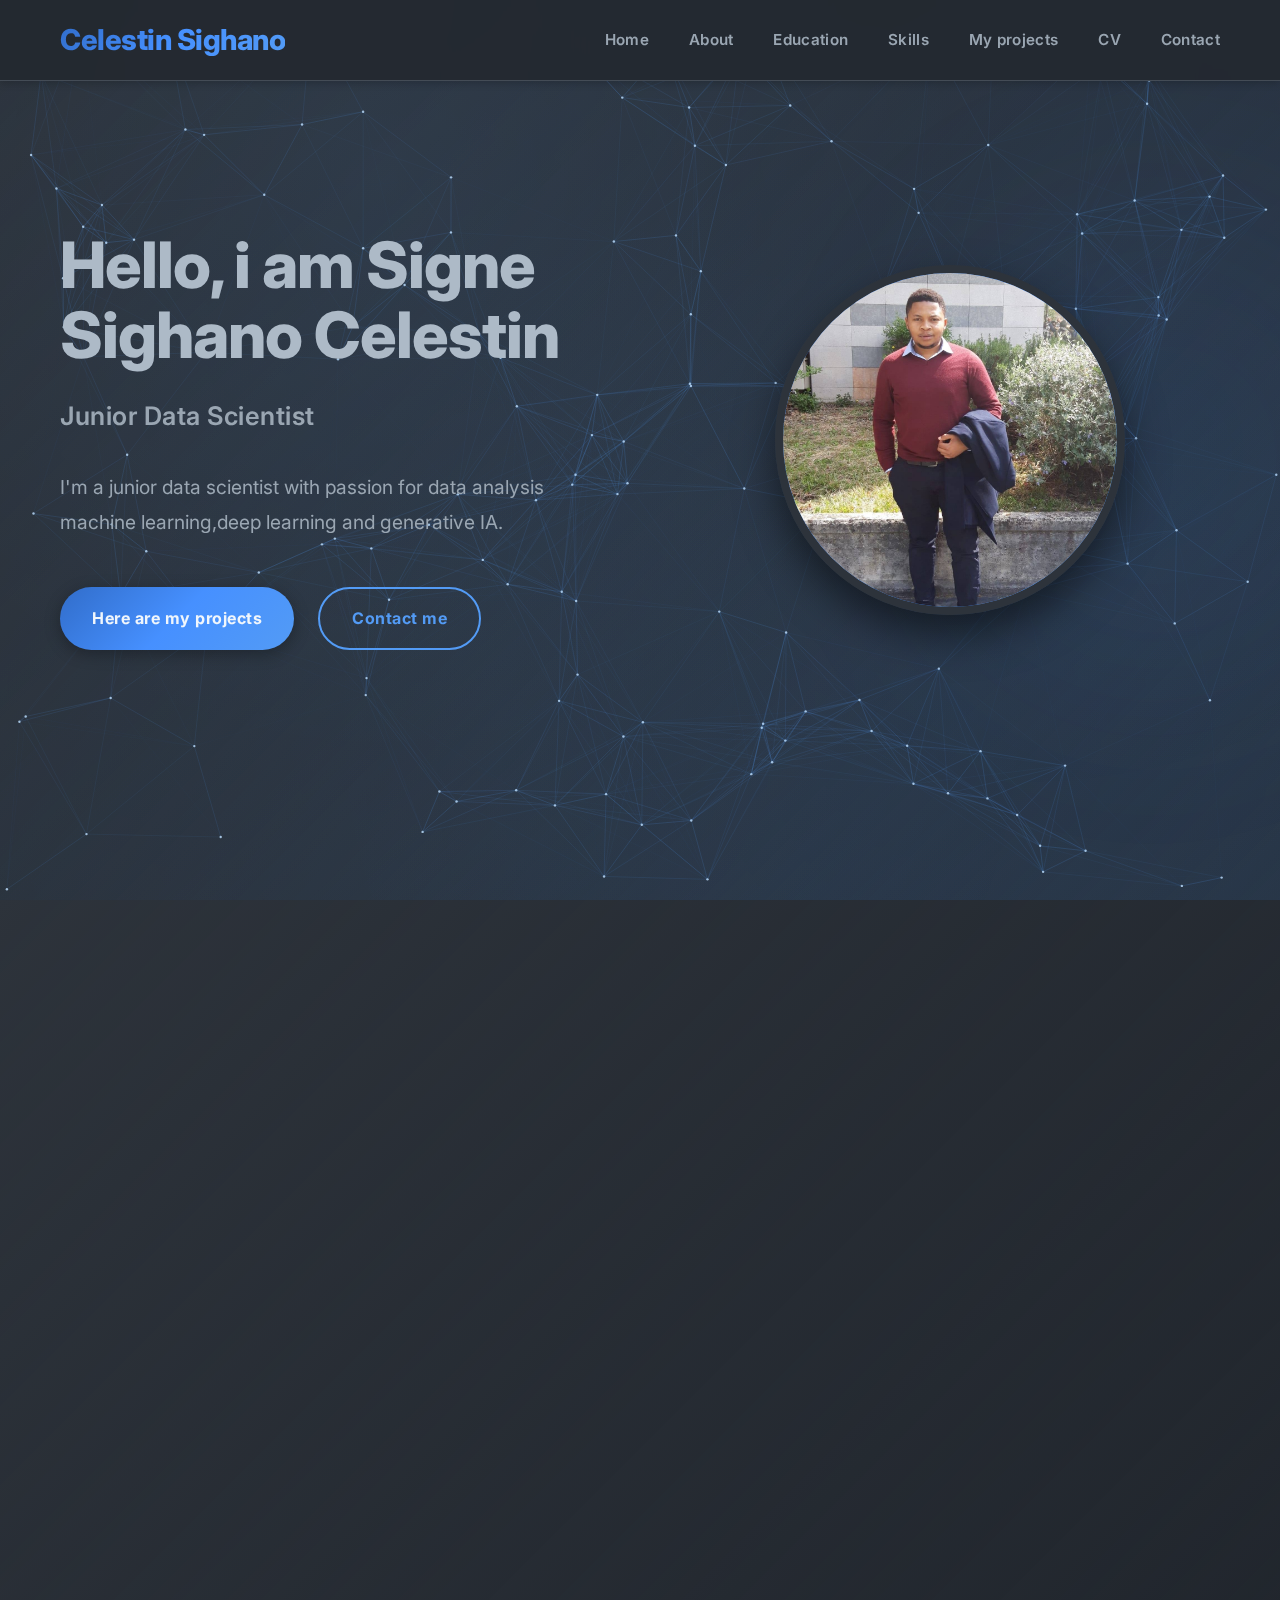
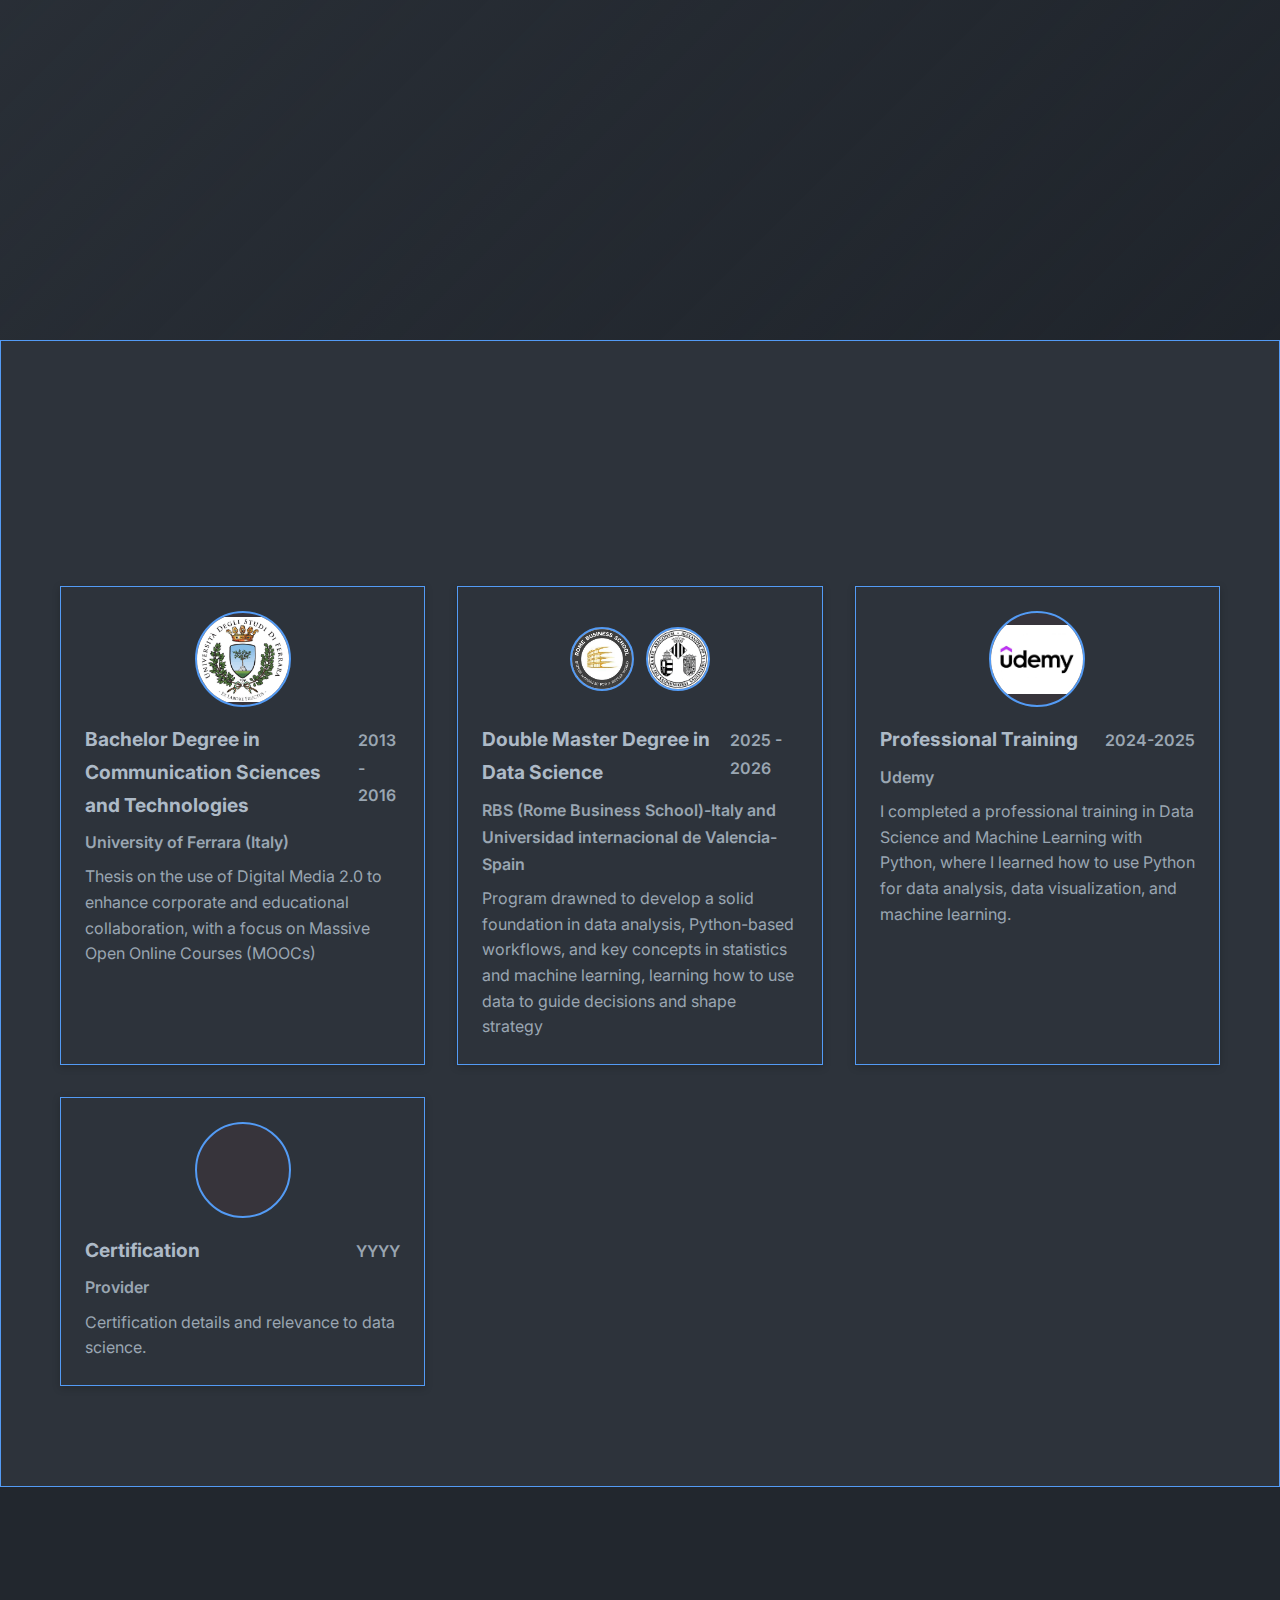
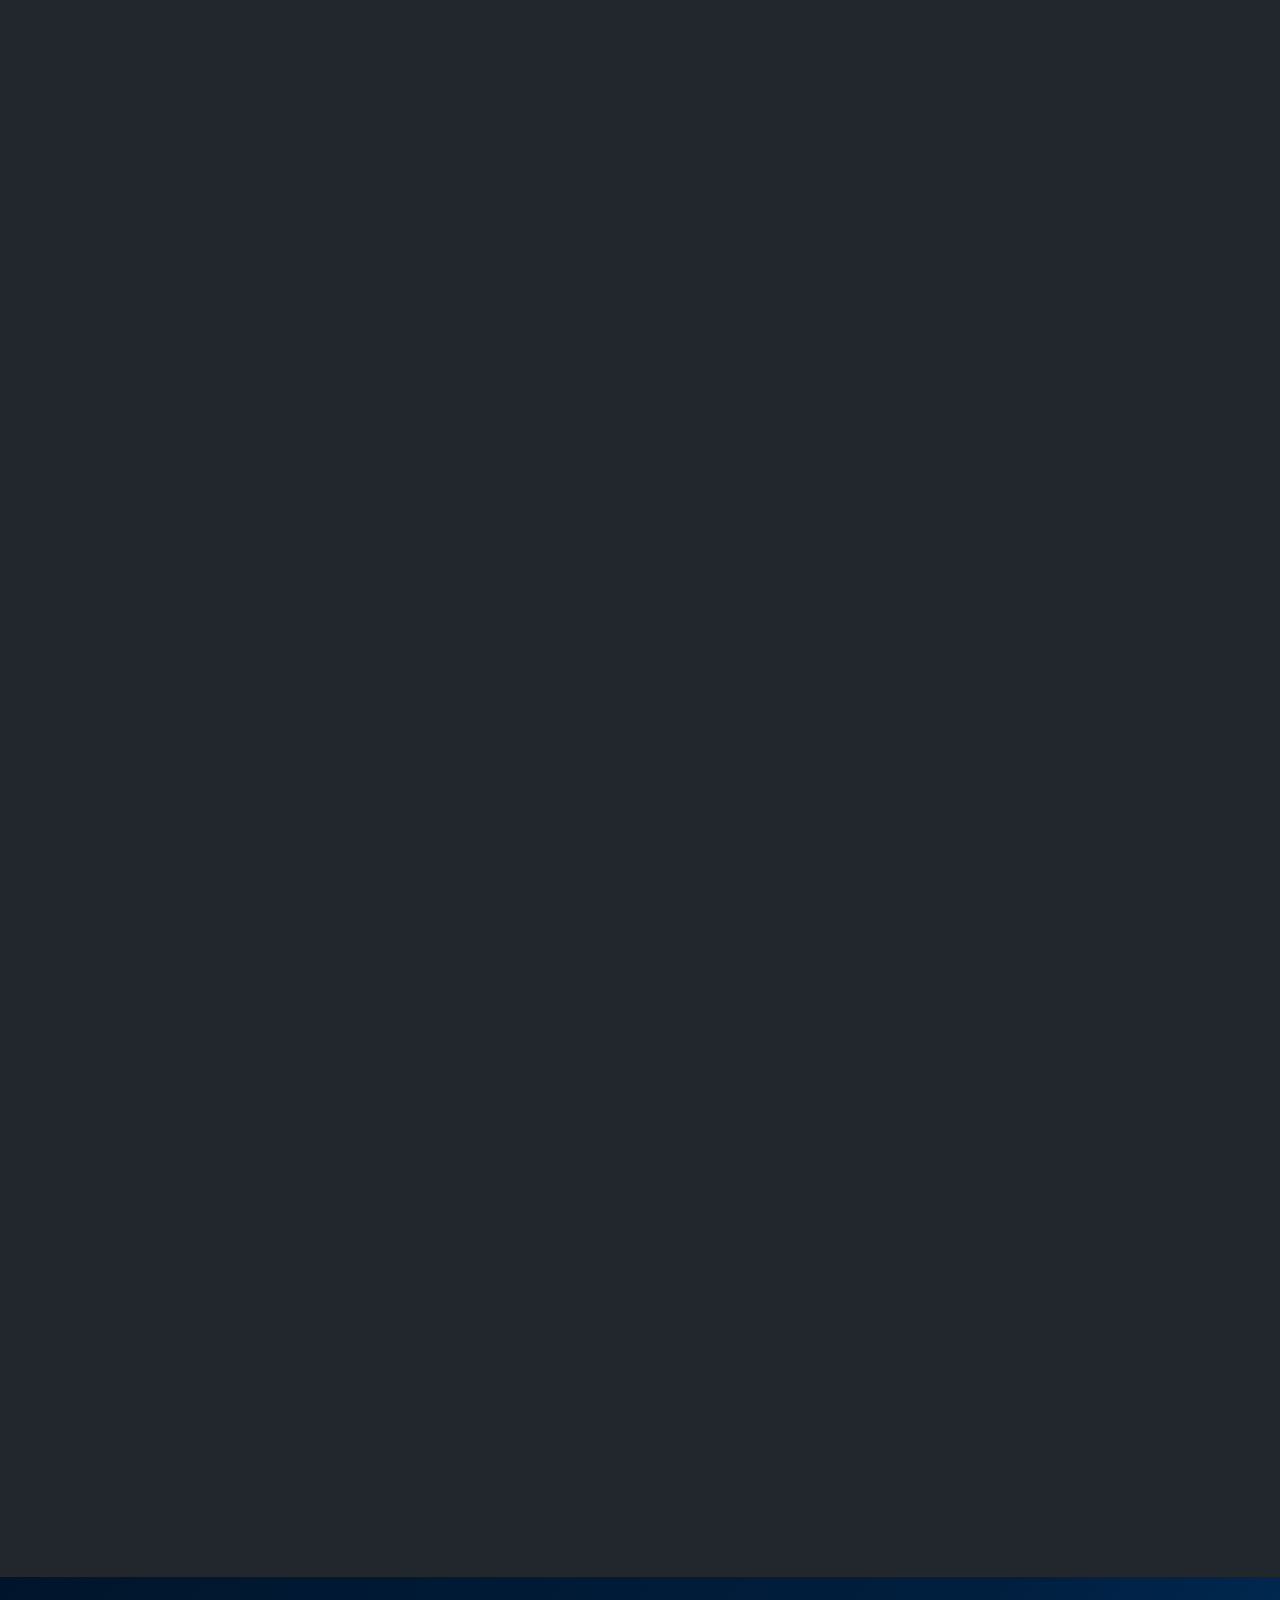
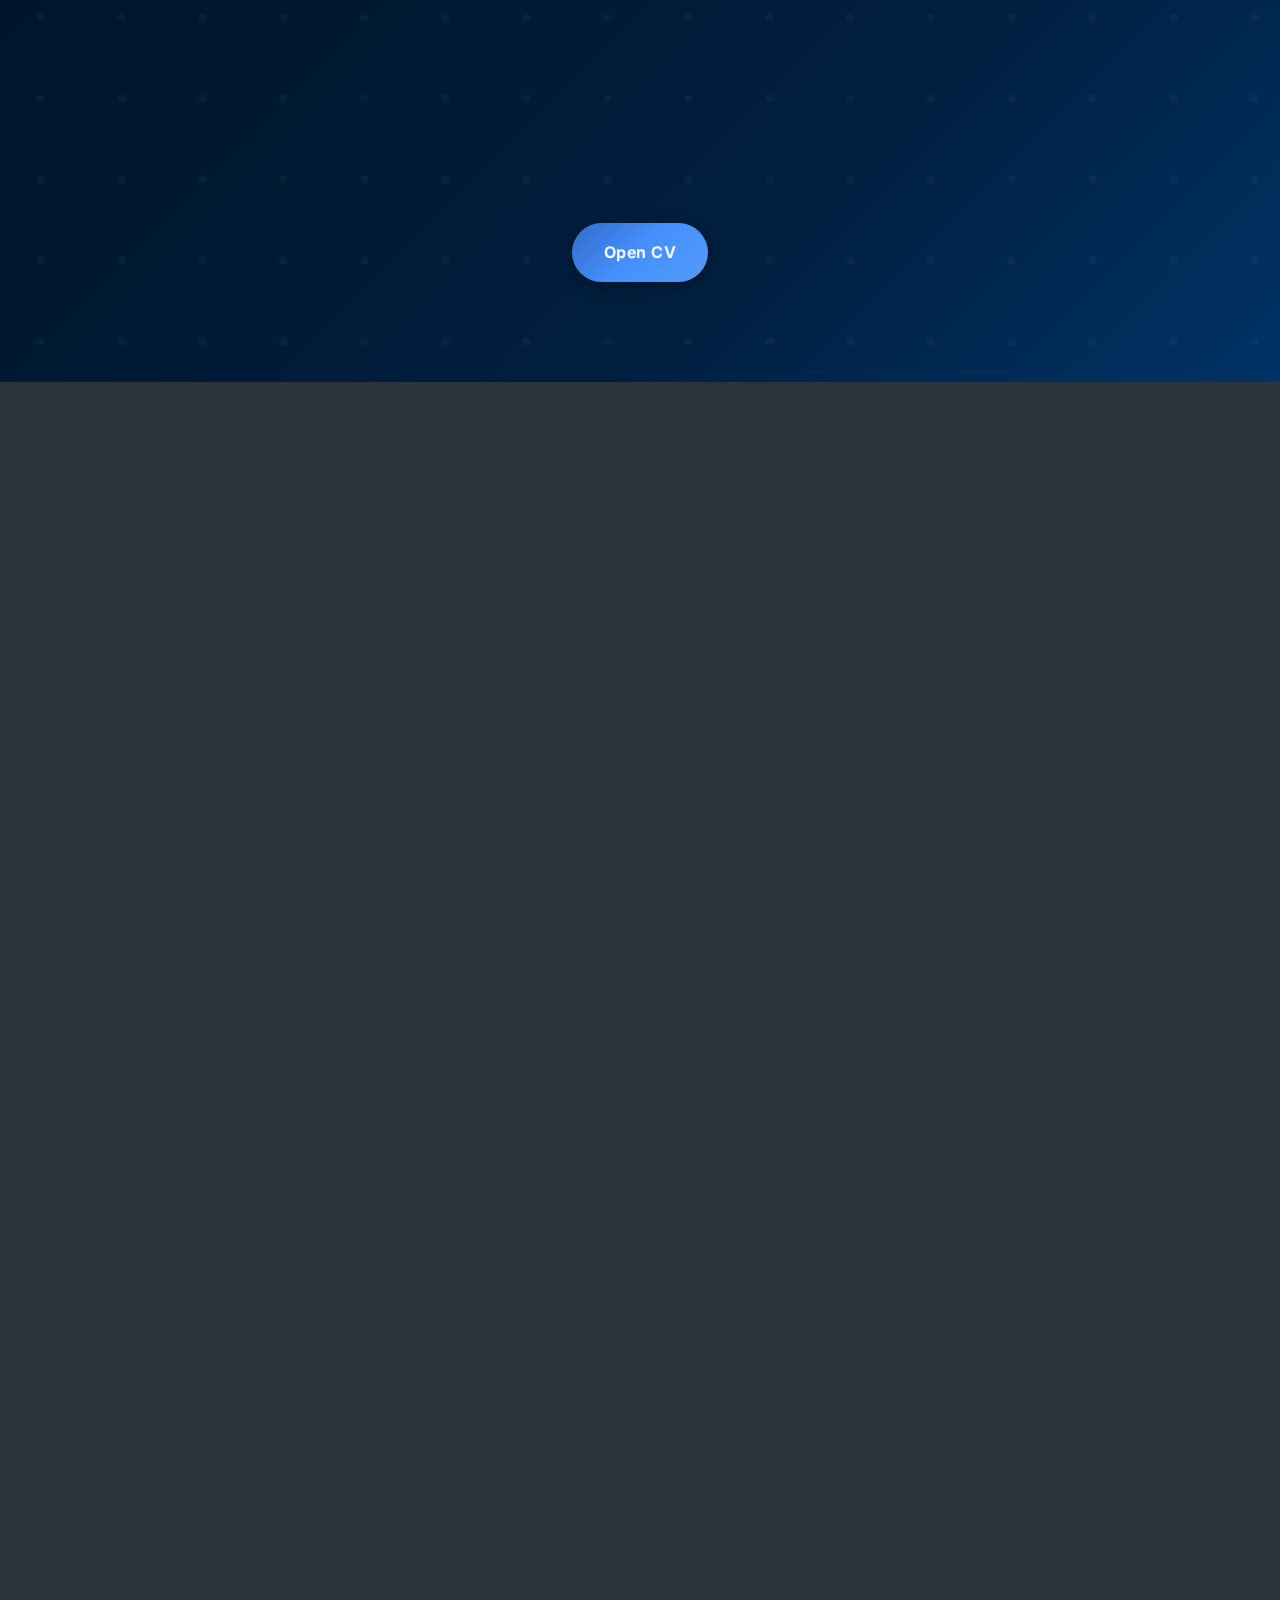
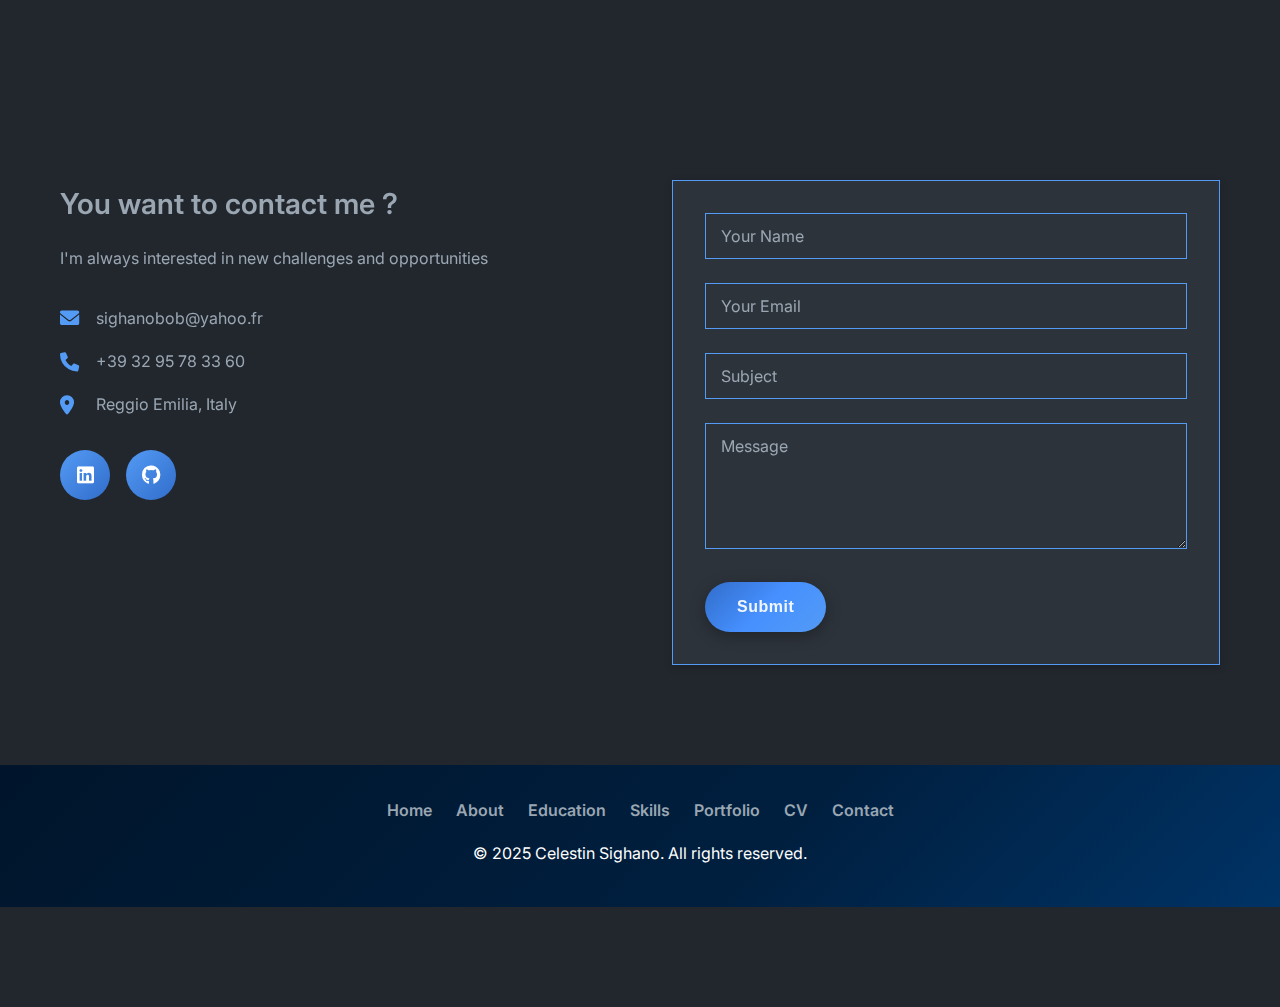
<file: index.html>
<!DOCTYPE html>
<html lang="en">
<head>
    <meta charset="UTF-8">
    <meta name="viewport" content="width=device-width, initial-scale=1.0">
    <title>Resume- [Celestin Signe SIghano]</title>
    <link rel="stylesheet" href="css/portfolio.css">
    <link href="https://cdnjs.cloudflare.com/ajax/libs/font-awesome/6.0.0/css/all.min.css" rel="stylesheet">
    <link href="https://fonts.googleapis.com/css2?family=Inter:wght@300;400;500;600;700&display=swap" rel="stylesheet">
</head>
<body>
    <!-- Navigation -->
    <nav class="navbar">
        <div class="nav-container">
            <div class="nav-logo">
                <a href="#accueil">Celestin Sighano</a>
            </div>
            <div class="nav-menu" id="nav-menu">
                <a href="#accueil" class="nav-link">Home</a>
                <a href="#apropos" class="nav-link">About</a>
                <a href="#education" class="nav-link">Education</a>
                <a href="#competences" class="nav-link">Skills</a>
                <a href="#projets" class="nav-link">My projects</a>
                <a href="#cv" class="nav-link">CV</a>
                <a href="#contact" class="nav-link">Contact</a>    
            </div>
            <div class="nav-toggle" id="nav-toggle">
                <span class="bar"></span>
                <span class="bar"></span>
                <span class="bar"></span>
            </div>
        </div>
    </nav>

    <!-- Section Hero -->
    <section id="accueil" class="hero">
        <div class="hero-container">
            <div class="hero-content">
                <h1 class="hero-title">
                    <span class="highlight"></span> Hello, i am  Signe Sighano Celestin
                </h1>
                <p class="hero-subtitle">Junior Data Scientist</p>
                <p class="hero-description">
                    I'm a junior data scientist with passion for data analysis machine learning,deep learning and generative IA.
                </p>
                <div class="hero-buttons">
                    <a href="#projets" class="btn btn-primary">Here are my projects</a>
                    <a href="#contact" class="btn btn-secondary">Contact me</a>
                </div>
            </div>
            <div class="hero-image">
                <div class="hero-avatar">
                <img src="tof_firenze.jpg" alt="Mon avatar" class="avatar-img"/>
                </div>
                
            </div>
        
        </div>
        <div class="scroll-indicator">    
        </div>
    </section>


    <!-- Section À propos -->
    <section id="apropos" class="about">
        <div class="container">
            <h2 class="section-title"> About me</h2>
            <div class="about-content">
                <div class="about-text">
                    <p>
                       Passionate about data, i put my analysis and prediction Skills to work on real and innovative projects. 
                       Despite a Junior portfolio i'm adept at mastering the latest web technologies and trends.  
                    </p>
                    <p>
                        My approach combines creativity and technical rigor to provide solutions that can perfectly 
                        lead to an efficient data driven decision making.
                    </p>
                <div class="about-stats">
                        <div class="stat">
                            <h3>3+</h3>
                            <p>Completed projects</p>
                        </div>
                        <div class="stat">
                            <h3>2</h3>
                            <p>Years of expereience</p>
                        </div>
                        <div>
                        </div>
                    </div>
                </div>
                <!-- Album Photo (Carrousel) -->
                <div class="about-carousel" aria-label="About album carousel">
                    <button class="carousel-btn prev" aria-label="Précédent">&#8249;</button>
                    <div class="carousel-track">
                        <div class="carousel-slide"><img src="photo2.jpg" alt="Photo 1"></div>
                        <div class="carousel-slide"><img src="tof laurea 2.jpg" alt="Projet 1"></div>
                        <div class="carousel-slide"><img src="tof laurea 3.jpg" alt="Photo 2"></div>
                        <div class="carousel-slide"><img src="tof_firenze.jpg" alt="Projet 1"></div>
                        <div class="carousel-slide"><img src="Tof laurea 1.jpg" alt="Projet 1"></div>
                        <div class="carousel-slide"><img src="tof_firenze.jpg" alt="Projet 2"></div>
                    </div>
                    <button class="carousel-btn next" aria-label="Suivant">&#8250;</button>
                </div>
            </div>
        </div>
    </section>


     <!-- Section Education -->
     <section id="education" class="education">
        <div class="container">
            <h2 class="section-title">Education</h2>
            <div class="education-grid">
                <div class="education-card">
                    <div class="edu-logo-slot" role="img" aria-label="Universita di Ferrara logo">
                        <img src="Universita_di_Ferrara_image.jpeg" alt="Universita di Ferrara" loading="lazy"/>
                    </div>
                    <div class="edu-header">
                        <h3>Bachelor Degree in Communication Sciences and Technologies</h3>
                        <span class="edu-period">2013 - 2016</span>
                    </div>
                    <p class="edu-school">University of Ferrara (Italy)</p>
                    <p class="edu-desc">Thesis on the use of Digital Media 2.0 to enhance 
                        corporate and educational collaboration, with a focus on Massive Open Online Courses (MOOCs)</p>
                </div>
                <div class="education-card">
                    <div class="edu-logo-slot edu-logo-slot--double" role="img" aria-label="Rome Business School et Universidad de Valencia logo">
                        <div class="edu-logo-chip">
                            <img src="rome business school image.jpg" alt="Rome Business School" loading="lazy"/>
                        </div>
                        <div class="edu-logo-chip">
                            <img src="universidad de valencia_image.gif" alt="Universidad de Valencia" loading="lazy"/>
                        </div>
                    </div>
                    <div class="edu-header">
                        <h3>Double Master Degree in Data Science</h3>
                        <span class="edu-period">2025 - 2026</span>
                    </div>
                    <p class="edu-school">RBS (Rome Business School)-Italy and Universidad internacional de Valencia-Spain</p>
                    <p class="edu-desc">Program drawned to develop a solid foundation in data analysis, 
                        Python-based workflows, and key concepts in statistics and machine learning, 
                        learning how to use data to guide decisions and shape strategy</p>
                </div>
                <div class="education-card">
                    <div class="edu-logo-slot" role="img" aria-label="Udemy logo">
                        <img src="udemy_image.jpg" alt="Udemy" loading="lazy"/>
                    </div>
                    <div class="edu-header">
                        <h3>Professional Training</h3>
                        <span class="edu-period">2024-2025</span>
                    </div>
                    <p class="edu-school">Udemy</p>
                    <p class="edu-desc">I completed a professional training in Data Science and Machine Learning with Python, 
                        where I learned how to use Python for data analysis, data visualization, and machine learning.</p>
                </div>
                <div class="education-card">
                    <div class="edu-logo-slot" role="img" aria-label="Logo de l'ecole"></div>
                    <div class="edu-header">
                        <h3>Certification</h3>
                        <span class="edu-period">YYYY</span>
                    </div>
                    <p class="edu-school">Provider</p>
                    <p class="edu-desc">Certification details and relevance to data science.</p>
                </div>
            </div>
        </div>
    </section>

    <!-- Section Compétences -->
    <section id="competences" class="skills">
        <div class="container">
            <h2 class="section-title">My Skills</h2>
            <div class="skills-grid">
                <div class="skill-category">
                    <h3>Data Analysis with Pyhton</h3>
                    <div class="skill-items">
                        <div class="skill-item">
                            <span>Numpy</span>
                            <div class="skill-bar">
                                <div class="skill-progress" data-width="95%"></div>
                            </div>
                        </div>
                        <div class="skill-item">
                            <span>Pandas</span>
                            <div class="skill-bar">
                                <div class="skill-progress" data-width="90%"></div>
                            </div>
                        </div>
                        <div class="skill-item">
                            <span>Matplotlib</span>
                            <div class="skill-bar">
                                <div class="skill-progress" data-width="85%"></div>
                            </div>
                        </div>
                        <div class="skill-item">
                            <span>Seaborn</span>
                            <div class="skill-bar">
                                <div class="skill-progress" data-width="80%"></div>
                            </div>
                        </div>
                    </div>
                </div>
                <div class="skill-category">
                    <h3>Machine and deep Learning with Pyhton</h3>
                    <div class="skill-items">
                        <div class="skill-item">
                            <span>Decision Tree Classifier Model</span>
                            <div class="skill-bar">
                                <div class="skill-progress" data-width="75%"></div>
                            </div>
                        </div>
                        <div class="skill-item">
                            <span>Polynomial regression model</span>
                            <div class="skill-bar">
                                <div class="skill-progress" data-width="70%"></div>
                            </div>
                        </div>
                        <div class="skill-item">
                            <span>Kmeans Clustering model</span>
                            <div class="skill-bar">
                                <div class="skill-progress" data-width="65%"></div>
                            </div>
                        </div>
                        <div class="skill-item">
                            <span>Random forest model</span>
                            <div class="skill-bar">
                                <div class="skill-progress" data-width="60%"></div>
                            </div>
                        </div>
                        <div class="skill-item">
                            <span>Tensorflow.Keras sequential model</span>
                            <div class="skill-bar">
                                <div class="skill-progress" data-width="55%"></div>
                            </div>    
                        </div>
                        <div class="skill-item"> 
                            <span>Mlp classifier</span>
                            <div class="skill-bar">
                                    <div class="skill-progress" data-width="50%"></div>
                                </div>
                            </div>
                        </div>
                    </div>
                    <div class="skill-category">
                    <h3>Data visualization and BI </h3>
                    <div class="skill-items">
                        <div class="skill-item">
                            <span>Power BI</span>
                            <div class="skill-bar">
                                <div class="skill-progress" data-width="75%"></div>
                            </div>
                        </div>
                        <div class="skill-item">
                            <span>Tableau</span>
                            <div class="skill-bar">
                                <div class="skill-progress" data-width="70%"></div>
                            </div>
                        </div>
                        <div class="skill-item">
                            <span>Excel</span>
                            <div class="skill-bar">
                                <div class="skill-progress" data-width="70%"></div>
                            </div>
                        </div> 
                            </div>  
                        </div>  
                    </div>   
                    <div class="skill-category">
                    <h3>Cloud Solution </h3>
                    <div class="skill-items">
                        <div class="skill-item">
                            <span>Microsoft Azure</span>
                            <div class="skill-bar">
                                <div class="skill-progress" data-width="65%"></div>
                            </div>
                        </div>
                        <div class="skill-item">
                            <span>Knime</span>
                            <div class="skill-bar">
                                    <div class="skill-progress" data-width="60%"></div>
                                 </div>
                            </div>
                        </div>
                    </div>
                    <div class="skill-category">
                    <h3>Databases</h3>
                    <div class="skill-items">
                        <div class="skill-item">
                            <span>SQLlite3</span>
                            <div class="skill-bar">
                                <div class="skill-progress" data-width="75%"></div>
                                    </div>
                                        </div>
                                        <div class="skill-item">
                                            <span>My SQL</span>
                                            <div class="skill-bar">
                                                <div class="skill-progress" data-width="70%"></div>
                                            </div>
                                        </div>  
                                    </div>  
                                 </div>    
                            </div>                
                        </div>
                    </div>
                 </div>               
            </div>
        </div>
        <section id="cv" class="cv-section">
        <div class="container">
          <h2 class="section-title">Download CV</h2>
          <div class="cv-download-button">
            <a href="CV_Junior_data_scientist.pdf" class="btn btn-primary" target="_blank" rel="noopener">Open CV</a>
          </div>
        </div>
    </section>
    <!-- Section Projets -->
    <section id="projets" class="projects">
        <div class="container">
            <h2 class="section-title">My projects</h2>
            <p class="notebook-hint" style="text-align:center; margin:-2rem 0 3rem; color:#6B4E3D;">
            </p>
            <div class="projects-grid">
                <div class="project-card" data-category="notebook">
                    <div class="project-image">
                        <img src="Churn Customer.JPG" alt="Banking Churn illustration" loading="lazy"/>
                        <i class=""></i>
                    </div>
                    <div class="project-content">
                        <h3>Customer Banking Churn Prediction with Deep Learning</h3>
                        <p>This project focuses on predicting customer churn in the banking 
                            sector using a deep learning algorithm. A TensorFlow Keras Sequential model 
                            will be developed to classify whether a customer is likely to leave the bank.
                            Beyond churn prediction, the model’s probability scores (churn risk) will be
                             binned to support a Return on Investment (ROI) analysis.</p>
                        <div class="project-tech">
                            <span>Tensorflow</span>
                            <span>Keras</span>
                            <span>Sequential Model</span>
                            <span>Dense layer</span>
                        </div>
                        <div class="project-links">
                            <a href="https://github.com/SighanoCel/My-data-science-project/blob/main/banking_churn_with_deep_learning.ipynb" class="project-link" title="Lien vers le notebook ou dépôt"><i class="fas fa-external-link-alt"></i></a>
                            <a href="https://github.com/SighanoCel" class="project-link" title="GitHub"><i class="fab fa-github"></i></a>
                        </div>
                    </div>
                </div>
                <div class="project-card" data-category="notebook">
                    <div class="project-image">
                        <img src="Churn immage illustration.jpg" alt="Banking Churn illustration" loading="lazy"/>
                    </div>
                    <div class="project-content">
                        <h3>Bank Customer Retention with Decision Tree model</h3>
                        <p>Predicting the churn probabilities from bank services and presenting the ROI to Business Users</p>
                        <div class="project-tech">
                            <span>scikit-learn & imblearn</span>
                            <span>Decision Tree Model</span>
                            <span>Pandas</span>
                            <span>Matplotlib & Seaborn</span>
                            <span>Numpy</span>
                        </div>
                        <div class="project-links">
                            <a href="https://github.com/SighanoCel/My-data-science-project/blob/main/Bank_Customer_Churn.ipynb" class="project-link" title="Open in GitHub">
                                <i class="fas fa-external-link-alt"></i>
                            </a>
                            <a href="https://github.com/SighanoCel" class="project-link"><i class="fab fa-github"></i></a>
                        </div>
                    </div>
                </div>
                <div class="project-card" data-category="notebook">
                    <div class="project-image">
                        <img src="Renting Price photo illustration.jpg" alt="House Renting Price illustration" loading="lazy"/>
                    </div>
                    <div class="project-content">
                        <h3>Renting Price Prediction with Linear and Polynomial Regression</h3>
                        <p> The use of Data such as property features, location, and market conditions to estimate the rental price of a house or apartment.</p>
                        <div class="project-tech">
                            <span>scikit-learn</span>
                            <span>Linear regression</span>
                            <span>Polynomial converter</span>
                            <span>Pandas</span>
                            <span>Numpy</span>
                            <span>Matplotlib & Seaborn</span>
                        </div>
                        <div class="project-links">
                            <a href="https://github.com/SighanoCel/My-data-science-project/blob/main/House_rent_project.ipynb" class="project-link"><i class="fas fa-external-link-alt"></i></a>
                            <a href="https://github.com/SighanoCel" class="project-link"><i class="fab fa-github"></i></a>
                        </div>
                    </div>
                </div>
                <div class="project-card" data-category="notebook">
                    <div class="project-image">
                        <img src="Cancer-Prediction.png" alt="Cancer Disease illustration" loading="lazy"/>
                    </div>
                    <div class="project-content">
                        <h3>Cancer Disease prediction with SVC Model</h3>
                        <p>This notebook demonstrates a complete machine learning workflow for cancer diagnosis using 
                           a Support Vector Classifier (SVC) with a linear kernel to highlight a common challenge 
                           in medical diagnosis, where minimizing false negatives is critical</p>
                        <div class="project-tech">
                            <span>SVC</span>
                            <span>Confusion Matrix</span>
                            <span>Precision & Recall</span>
                        </div>
                        <div class="project-links">
                            <a href="https://github.com/SighanoCel/My-data-science-project/blob/main/Cancer_prediction.ipynb" class="project-link"><i class="fas fa-external-link-alt"></i></a>
                            <a href="https://github.com/SighanoCel" class="project-link"><i class="fab fa-github"></i></a>
                        </div>
                    </div>
                </div>
                <div class="project-card" data-category="notebook">
                    <div class="project-image">
                        <img src="Car Acceleration illustration.jpg" alt="Car acceleration illustration" loading="lazy"/>
                    </div>
                    <div class="project-content">
                        <h3>Car performance prediction with Elastic Net Regression</h3>
                        <p>Building a predictive model for car acceleration, 
                            providing clear insights Through a SHAP, into which features are most 
                            influential and how they impact the outcome.</p>
                        <div class="project-tech">
                            <span>Elastic Net Regression</span>
                            <span>GridSearchCV</span>
                            <span>SHAP (shapley additive explanation)</span>
                        </div>
                        <div class="project-links">
                            <a href="https://github.com/SighanoCel/My-data-science-project/blob/main/Car_performance_prediction.ipynb" class="project-link"><i class="fas fa-external-link-alt"></i></a>
                            <a href="https://github.com/SighanoCel" class="project-link"><i class="fab fa-github"></i></a>
                        </div>
                    </div>
                </div>
                <div class="project-card" data-category="notebook">
                    <div class="project-image">
                        <img src="Data-Driven-Logistica-immage.jpg" alt="Data-Driven-Logistica-immage" loading="lazy"/>
                    </div>
                    <div class="project-content">
                        <h3>Data and Business intelligence Analysis with Python</h3>
                        <p>Using a data-driven approach to make some strategic recommendation 
                            to a logistic company which need to reallocate resources from 
                            high risk market to high growth rate one.</p>
                        <div class="project-tech">
                            <span>Gini coef </span>
                            <span>Lorenz curve</span>
                            <span>Pareto principle</span>
                            <span>Pie chart</span>
                            <span>Scatter plot</span>
                            <span>line chart</span>
                        </div>
                        <div class="project-links">
                            <a href="https://github.com/SighanoCel/My-data-science-project/blob/main/Final_Capstone_business_analytics.ipynb" class="project-link"><i class="fas fa-external-link-alt"></i></a>
                            <a href="https://github.com/SighanoCel" class="project-link"><i class="fab fa-github"></i></a>
                        </div>
                    </div>
                </div>
                <!-- Cartes projets à venir au même format -->
                <div class="project-card" data-category="notebook">
                    <div class="project-image">
                        <i class="fab fa-python"></i>
                    </div>
                    <div class="project-content">
                        <h3>Projet à venir #1</h3>
                        <p>Espace réservé pour un futur projet.</p>
                        <div class="project-tech">
                            <span>Tech 1</span>
                            <span>Tech 2</span>
                            <span>Tech 3</span>
                        </div>
                        <div class="project-links">
                            <a href="#" class="project-link"><i class="fas fa-external-link-alt"></i></a>
                            <a href="#" class="project-link"><i class="fab fa-github"></i></a>
                        </div>
                    </div>
                </div>
                <div class="project-card" data-category="notebook">
                    <div class="project-image">
                        <i class="fab fa-python"></i>
                    </div>
                    <div class="project-content">
                        <h3>Projet à venir #2</h3>
                        <p>Espace réservé pour un futur projet.</p>
                        <div class="project-tech">
                            <span>Tech 1</span>
                            <span>Tech 2</span>
                            <span>Tech 3</span>
                        </div>
                        <div class="project-links">
                            <a href="#" class="project-link"><i class="fas fa-external-link-alt"></i></a>
                            <a href="#" class="project-link"><i class="fab fa-github"></i></a>
                        </div>
                    </div>
                </div>
                <div class="project-card" data-category="notebook">
                    <div class="project-image">
                        <i class="fab fa-python"></i>
                    </div>
                    <div class="project-content">
                        <h3>Projet à venir #3</h3>
                        <p>Espace réservé pour un futur projet.</p>
                        <div class="project-tech">
                            <span>Tech 1</span>
                            <span>Tech 2</span>
                            <span>Tech 3</span>
                        </div>
                        <div class="project-links">
                            <a href="#" class="project-link"><i class="fas fa-external-link-alt"></i></a>
                            <a href="#" class="project-link"><i class="fab fa-github"></i></a>
                        </div>
                    </div>
                </div>
                <div class="project-card" data-category="notebook">
                    <div class="project-image">
                        <i class="fab fa-python"></i>
                    </div>
                    <div class="project-content">
                        <h3>Projet à venir #4</h3>
                        <p>Espace réservé pour un futur projet.</p>
                        <div class="project-tech">
                            <span>Tech 1</span>
                            <span>Tech 2</span>
                            <span>Tech 3</span>
                        </div>
                        <div class="project-links">
                            <a href="#" class="project-link"><i class="fas fa-external-link-alt"></i></a>
                            <a href="#" class="project-link"><i class="fab fa-github"></i></a>
                        </div>
                    </div>
                </div>
                <div class="project-card" data-category="notebook">
                    <div class="project-image">
                        <i class="fab fa-python"></i>
                    </div>
                    <div class="project-content">
                        <h3>Projet à venir #5</h3>
                        <p>Espace réservé pour un futur projet.</p>
                        <div class="project-tech">
                            <span>Tech 1</span>
                            <span>Tech 2</span>
                            <span>Tech 3</span>
                        </div>
                        <div class="project-links">
                            <a href="#" class="project-link"><i class="fas fa-external-link-alt"></i></a>
                            <a href="#" class="project-link"><i class="fab fa-github"></i></a>
                        </div>
                    </div>
                </div>
                <div class="project-card" data-category="notebook">
                    <div class="project-image">
                        <i class="fab fa-python"></i>
                    </div>
                    <div class="project-content">
                        <h3>Projet à venir #6</h3>
                        <p>Espace réservé pour un futur projet.</p>
                        <div class="project-tech">
                            <span>Tech 1</span>
                            <span>Tech 2</span>
                            <span>Tech 3</span>
                        </div>
                        <div class="project-links">
                            <a href="#" class="project-link"><i class="fas fa-external-link-alt"></i></a>
                            <a href="#" class="project-link"><i class="fab fa-github"></i></a>
                        </div>
                    </div>
                </div>
            </div>
        </div>
    </section>

    <!-- Section Contact -->
    <section id="contact" class="contact">
        <div class="container">
            <h2 class="section-title">Contact me</h2>
            <div class="contact-content">
                <div class="contact-info">
                    <h3>You want to contact me ?</h3>
                    <p>I'm always interested in new challenges and opportunities</p>
                    <div class="contact-details">
                        <div class="contact-item">
                            <i class="fas fa-envelope"></i>
                            <span>sighanobob@yahoo.fr</span>
                        </div>
                        <div class="contact-item">
                            <i class="fas fa-phone"></i>
                            <span>+39 32 95 78 33 60</span>
                        </div>
                        <div class="contact-item">
                            <i class="fas fa-map-marker-alt"></i>
                            <span>Reggio Emilia, Italy</span>
                        </div>
                    </div>
                    <div class="social-links">
                        <a href="https://www.linkedin.com/in/celestin-signe-sighano-52974a37/" class="social-link"><i class="fab fa-linkedin"></i></a>
                        <a href="https://github.com/SighanoCel/My-data-science-project/" class="social-link"><i class="fab fa-github"></i></a> 
                    </div>
                </div>
                <form class="contact-form" method="POST" action="https://formsubmit.co/sighanobob@yahoo.fr">
                    <div class="form-group">
                        <input type="text" id="name" name="name" placeholder="Your Name" required>
                    </div>
                    <div class="form-group">
                        <input type="email" id="email" name="email" placeholder="Your Email" required>
                    </div>
                    <div class="form-group">
                        <input type="text" id="subject" name="subject" placeholder="Subject" required>
                    </div>
                    <div class="form-group">
                        <textarea id="message" name="message" placeholder="Message" rows="5" required></textarea>
                    </div>
                    <input type="hidden" name="_template" value="table">
                    <input type="hidden" name="_captcha" value="false">
                    <input type="hidden" name="_subject" value="New contact message">
                    <input type="hidden" name="_next" value="#contact">
                    <button type="submit" class="btn btn-primary">Submit</button>
                </form>
            </div>
        </div>
    </section>

    <!-- Footer -->
    <footer class="footer">
        <div class="container">
            <nav class="footer-nav" aria-label="Navigation bas de page">
                <a href="#accueil" class="footer-link">Home</a>
                <a href="#apropos" class="footer-link">About</a>
                <a href="#education" class="footer-link">Education</a>
                <a href="#competences" class="footer-link">Skills</a>
                <a href="#projets" class="footer-link">Portfolio</a>
                <a href="#cv" class="footer-link">CV</a>
                <a href="#contact" class="footer-link">Contact</a>
            </nav>
            <div class="footer-content">
                <p>&copy; 2025 Celestin Sighano. All rights reserved.</p>
            </div>
        </div>
    </footer>

    <script src="js/portfolio.js"></script>
</body>
</html>
</file>
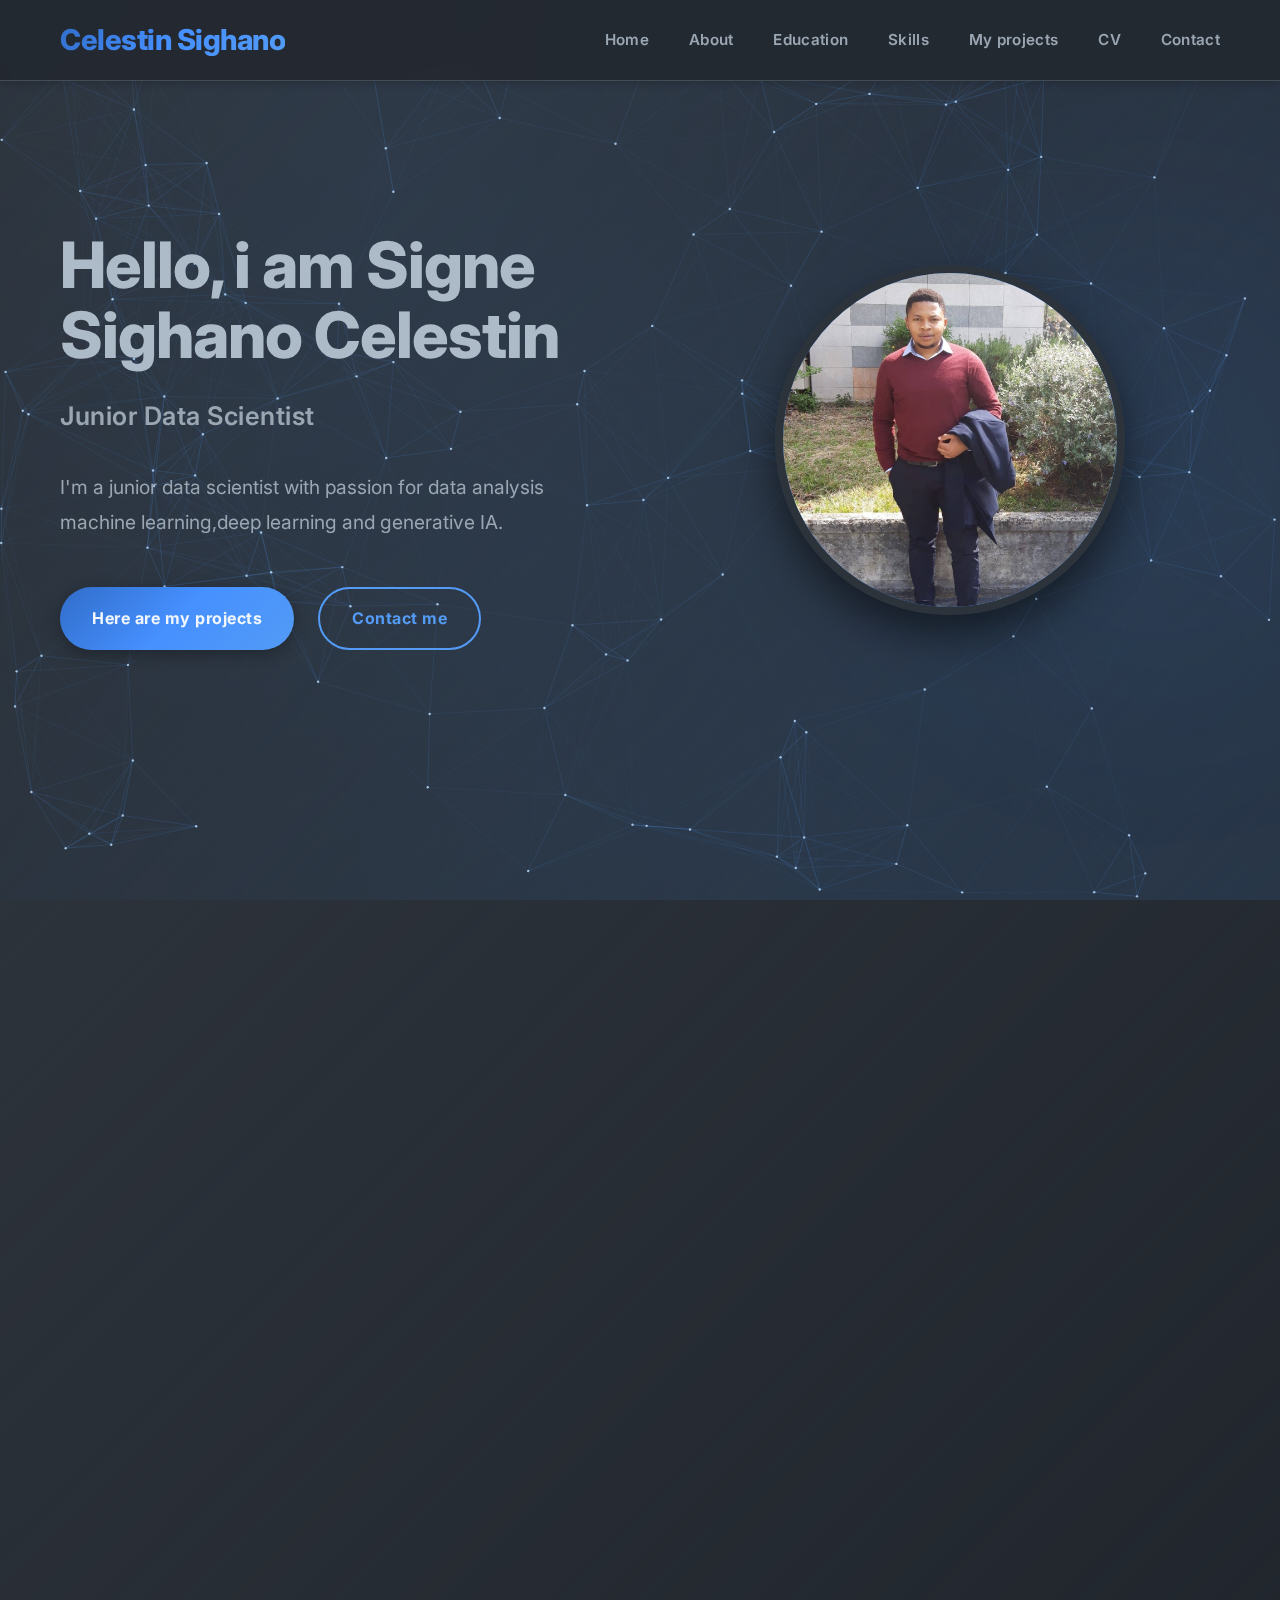
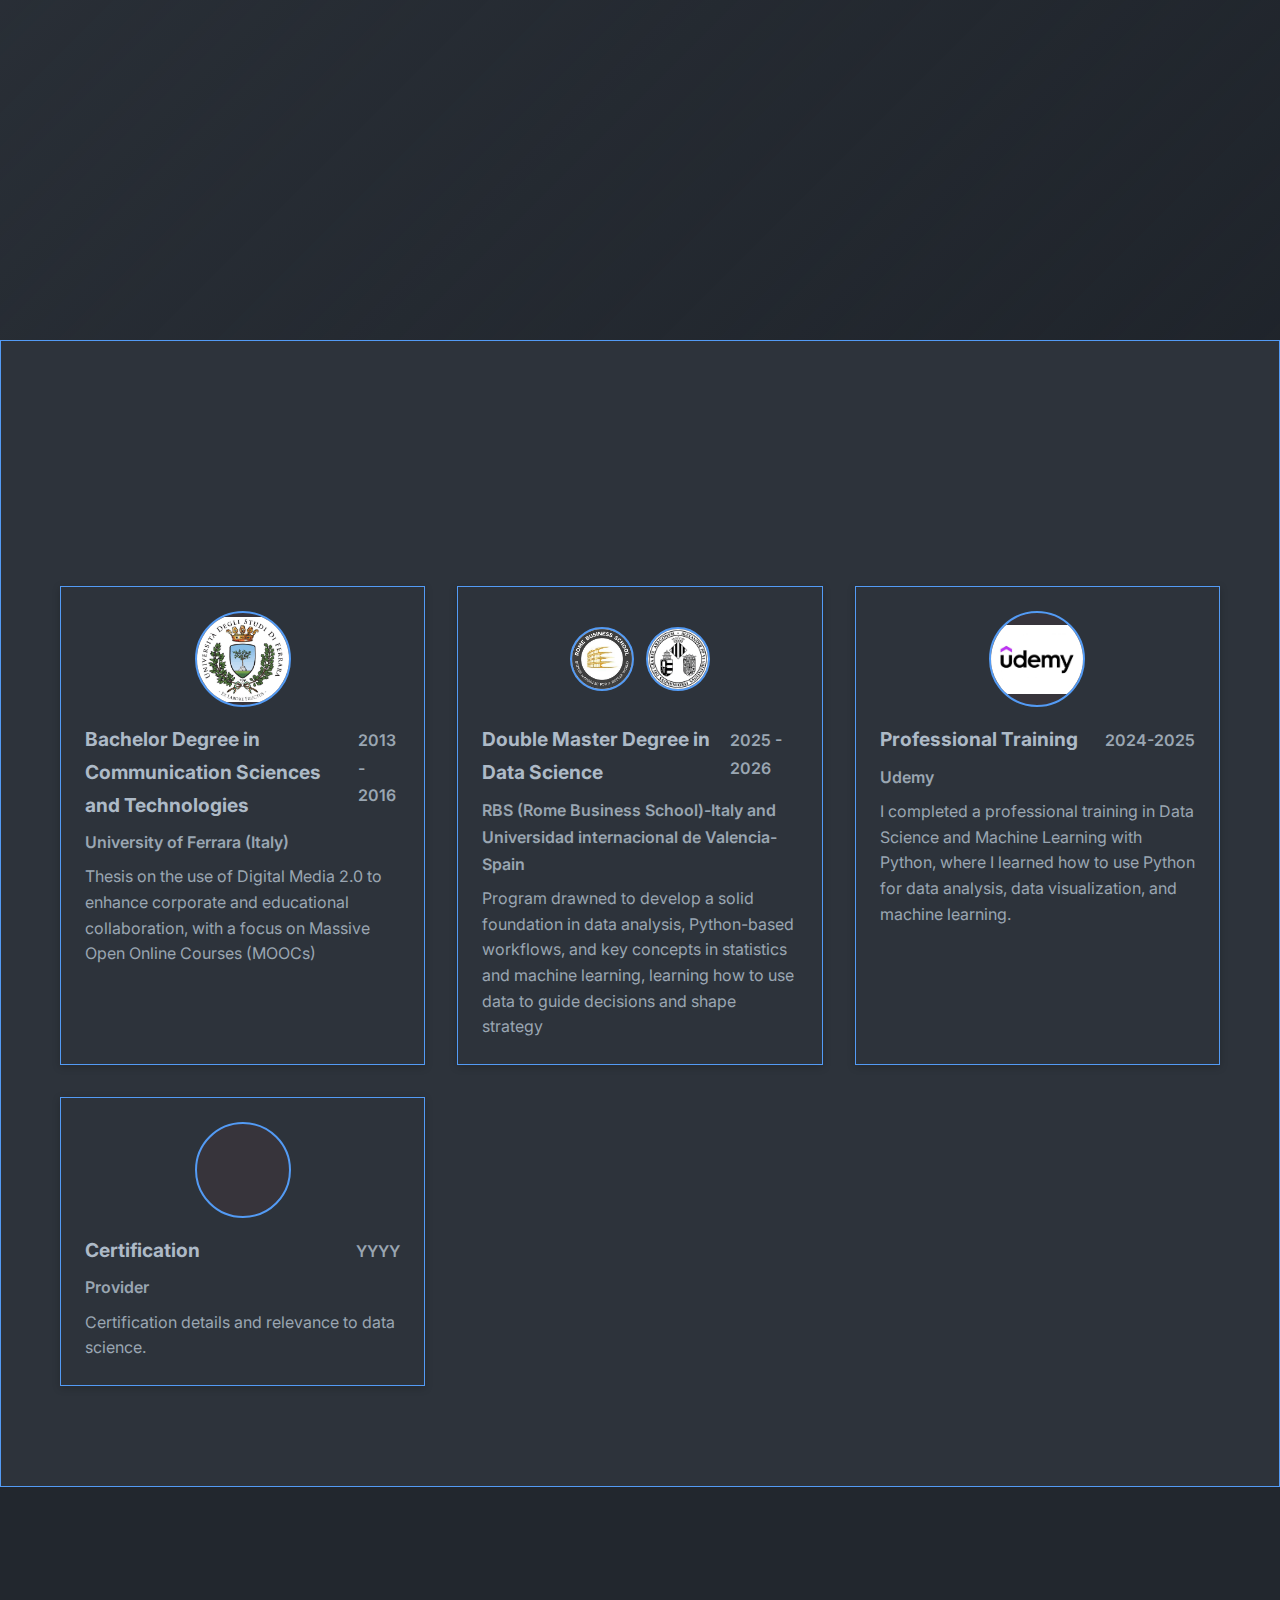
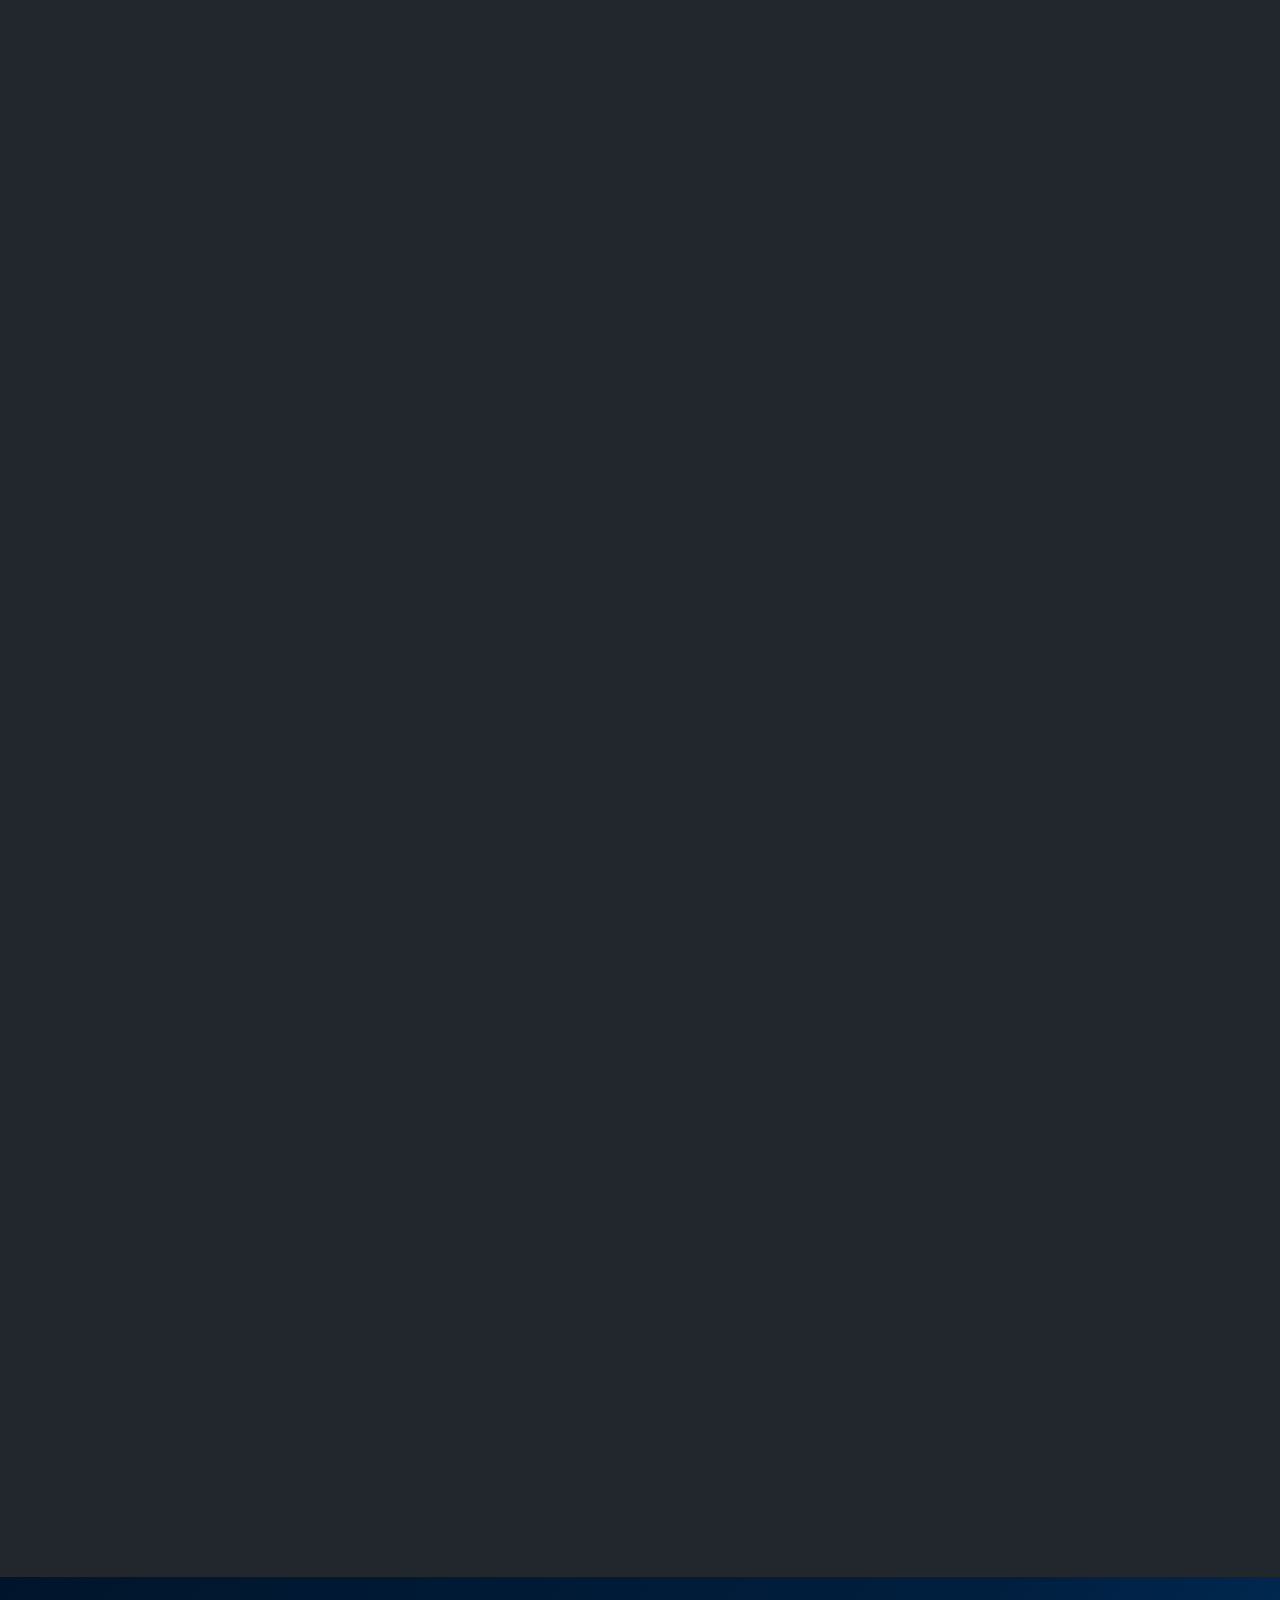
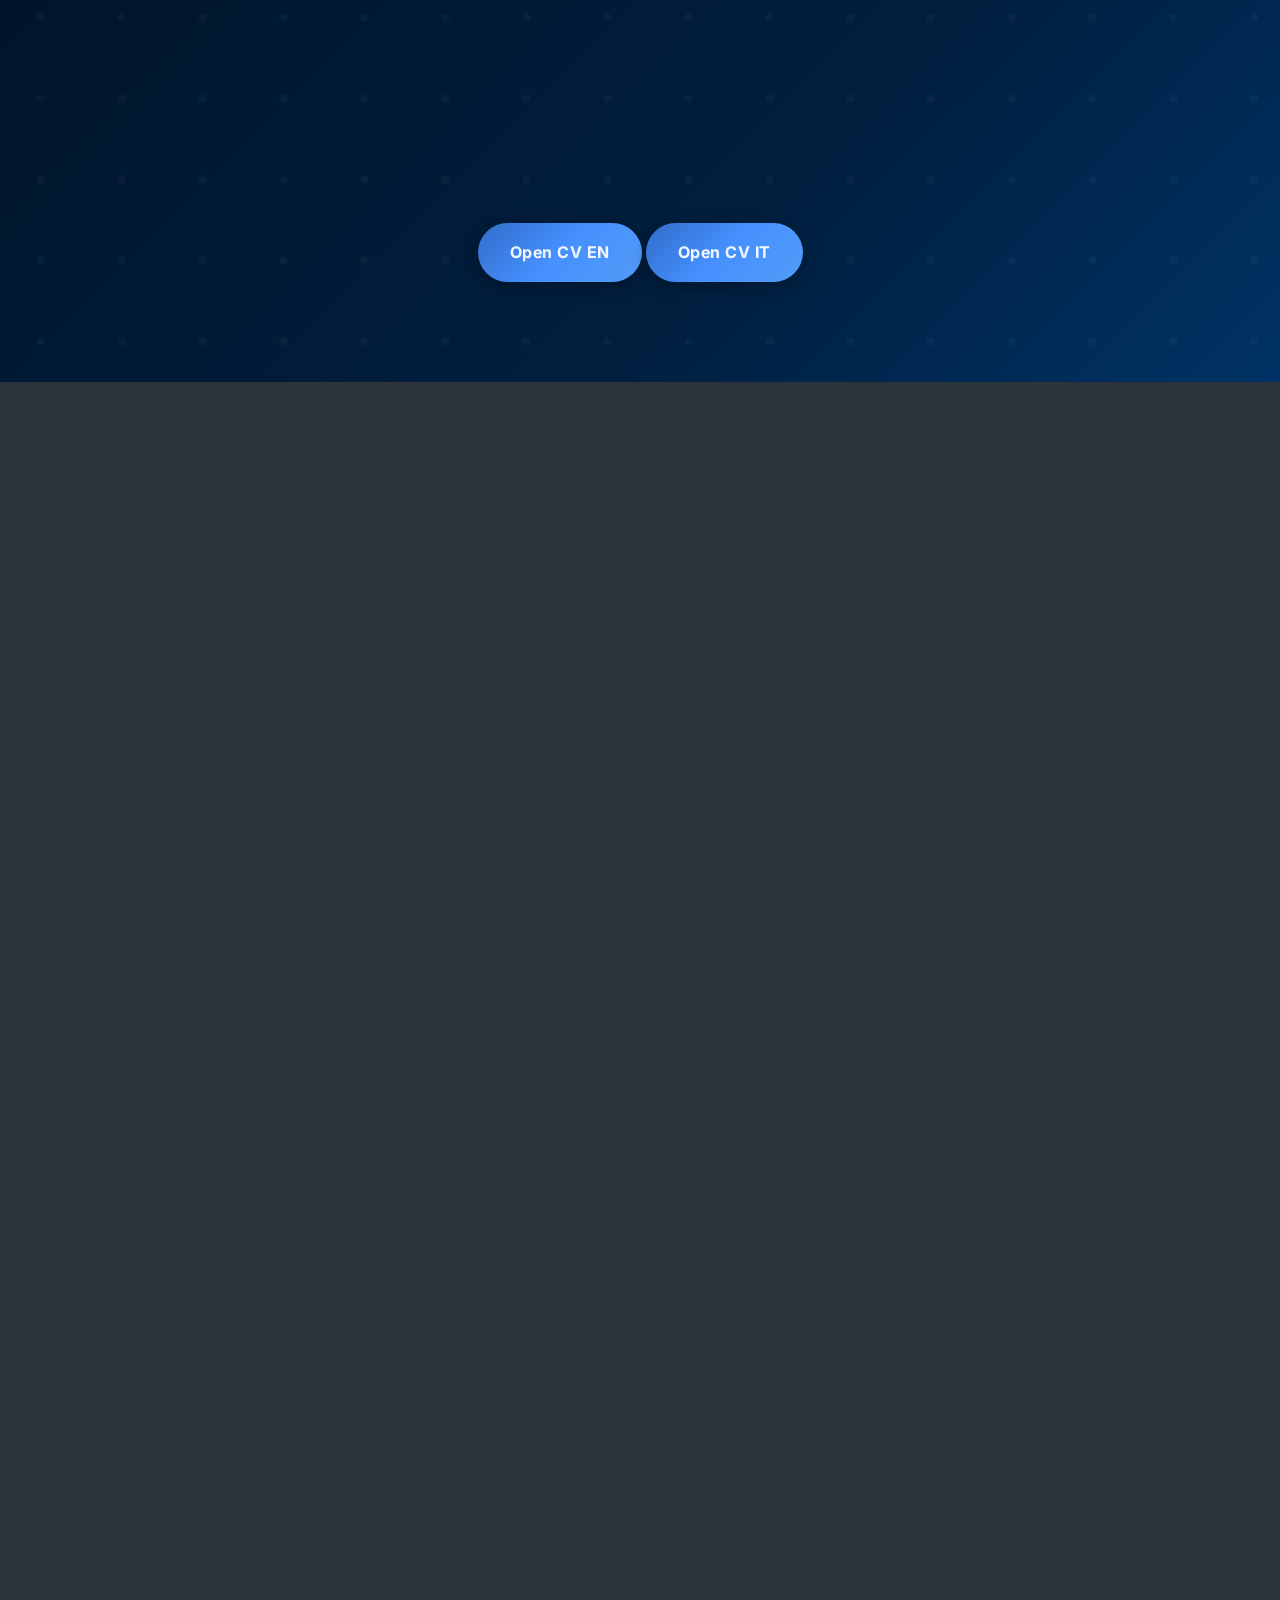
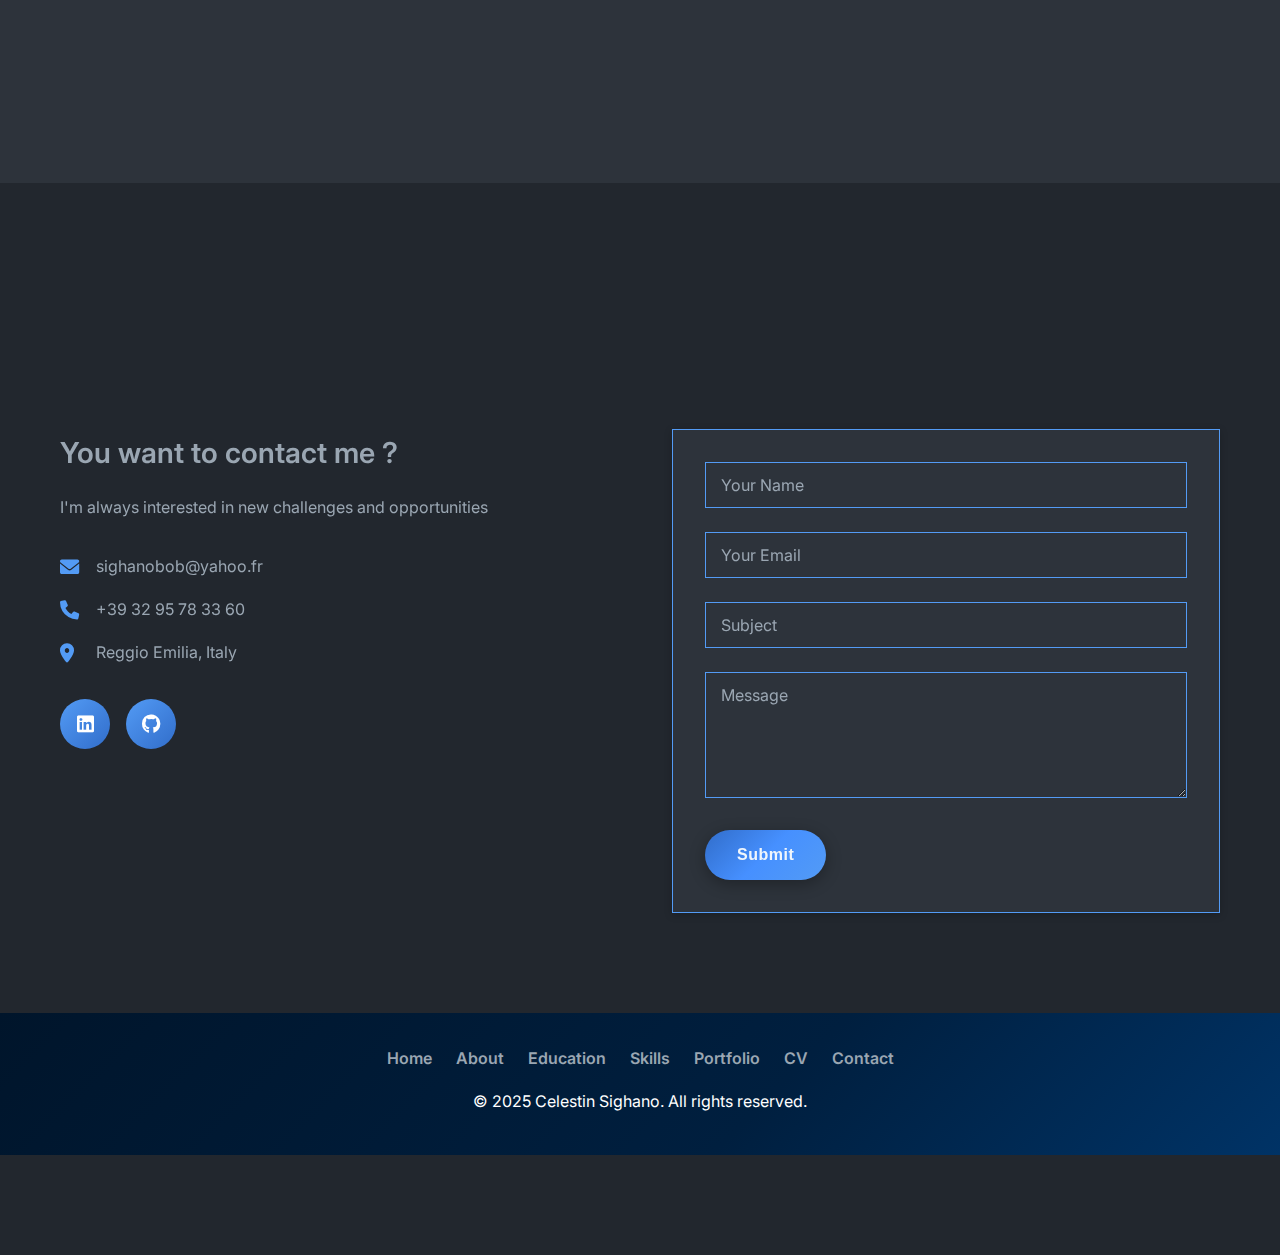
<file: html/Celestin SIgne Sighano.html>
﻿<!DOCTYPE html>
<html lang="en">
<head>
    <meta charset="UTF-8">
    <meta name="viewport" content="width=device-width, initial-scale=1.0">
    <title>Resume- [Celestin Signe SIghano]</title>
    <link rel="stylesheet" href="../css/portfolio.css">
    <link href="https://cdnjs.cloudflare.com/ajax/libs/font-awesome/6.0.0/css/all.min.css" rel="stylesheet">
    <link href="https://fonts.googleapis.com/css2?family=Inter:wght@300;400;500;600;700&display=swap" rel="stylesheet">
</head>
<body>
    <!-- Navigation -->
    <nav class="navbar">
        <div class="nav-container">
            <div class="nav-logo">
                <a href="#accueil">Celestin Sighano</a>
            </div>
            <div class="nav-menu" id="nav-menu">
                <a href="#accueil" class="nav-link">Home</a>
                <a href="#apropos" class="nav-link">About</a>
                <a href="#education" class="nav-link">Education</a>
                <a href="#competences" class="nav-link">Skills</a>
                <a href="#projets" class="nav-link">My projects</a>
                <a href="#cv" class="nav-link">CV</a>
                <a href="#contact" class="nav-link">Contact</a>    
            </div>
            <div class="nav-toggle" id="nav-toggle">
                <span class="bar"></span>
                <span class="bar"></span>
                <span class="bar"></span>
            </div>
        </div>
    </nav>

    <!-- Section Hero -->
    <section id="accueil" class="hero">
        <div class="hero-container">
            <div class="hero-content">
                <h1 class="hero-title">
                    <span class="highlight"></span> Hello, i am  Signe Sighano Celestin
                </h1>
                <p class="hero-subtitle">Junior Data Scientist</p>
                <p class="hero-description">
                    I'm a junior data scientist with passion for data analysis machine learning,deep learning and generative IA.
                </p>
                <div class="hero-buttons">
                    <a href="#projets" class="btn btn-primary">Here are my projects</a>
                    <a href="#contact" class="btn btn-secondary">Contact me</a>
                </div>
            </div>
            <div class="hero-image">
                <div class="hero-avatar">
                <img src="../images/tof_firenze.jpg" alt="Mon avatar" class="avatar-img"/>
                </div>
                
            </div>
        
        </div>
        <div class="scroll-indicator">    
        </div>
    </section>


    <!-- Section À propos -->
    <section id="apropos" class="about">
        <div class="container">
            <h2 class="section-title"> About me</h2>
            <div class="about-content">
                <div class="about-text">
                    <p>
                       Passionate about data, i put my analysis and prediction Skills to work on real and innovative projects. 
                       Despite a Junior portfolio i'm adept at mastering the latest web technologies and trends.  
                    </p>
                    <p>
                        My approach combines creativity and technical rigor to provide solutions that can perfectly 
                        lead to an efficient data driven decision making.
                    </p>
                <div class="about-stats">
                        <div class="stat">
                            <h3>3+</h3>
                            <p>Completed projects</p>
                        </div>
                        <div class="stat">
                            <h3>2</h3>
                            <p>Years of expereience</p>
                        </div>
                        <div>
                        </div>
                    </div>
                </div>
                <!-- Album Photo (Carrousel) -->
                <div class="about-carousel" aria-label="About album carousel">
                    <button class="carousel-btn prev" aria-label="Précédent">&#8249;</button>
                    <div class="carousel-track">
                        <div class="carousel-slide"><img src="../images/photo2.jpg" alt="Photo 1"></div>
                        <div class="carousel-slide"><img src="../images/tof laurea 2.jpg" alt="Projet 1"></div>
                        <div class="carousel-slide"><img src="../images/tof laurea 3.jpg" alt="Photo 2"></div>
                        <div class="carousel-slide"><img src="../images/tof_firenze.jpg" alt="Projet 1"></div>
                        <div class="carousel-slide"><img src="../images/Tof laurea 1.jpg" alt="Projet 1"></div>
                        <div class="carousel-slide"><img src="../images/tof_firenze.jpg" alt="Projet 2"></div>
                    </div>
                    <button class="carousel-btn next" aria-label="Suivant">&#8250;</button>
                </div>
            </div>
        </div>
    </section>


     <!-- Section Education -->
     <section id="education" class="education">
        <div class="container">
            <h2 class="section-title">Education</h2>
            <div class="education-grid">
                <div class="education-card">
                    <div class="edu-logo-slot" role="img" aria-label="Universita di Ferrara logo">
                        <img src="../images/Universita_di_Ferrara_image.jpeg" alt="Universita di Ferrara" loading="lazy"/>
                    </div>
                    <div class="edu-header">
                        <h3>Bachelor Degree in Communication Sciences and Technologies</h3>
                        <span class="edu-period">2013 - 2016</span>
                    </div>
                    <p class="edu-school">University of Ferrara (Italy)</p>
                    <p class="edu-desc">Thesis on the use of Digital Media 2.0 to enhance 
                        corporate and educational collaboration, with a focus on Massive Open Online Courses (MOOCs)</p>
                </div>
                <div class="education-card">
                    <div class="edu-logo-slot edu-logo-slot--double" role="img" aria-label="Rome Business School et Universidad de Valencia logo">
                        <div class="edu-logo-chip">
                            <img src="../images/rome business school image.jpg" alt="Rome Business School" loading="lazy"/>
                        </div>
                        <div class="edu-logo-chip">
                            <img src="../images/universidad de valencia_image.gif" alt="Universidad de Valencia" loading="lazy"/>
                        </div>
                    </div>
                    <div class="edu-header">
                        <h3>Double Master Degree in Data Science</h3>
                        <span class="edu-period">2025 - 2026</span>
                    </div>
                    <p class="edu-school">RBS (Rome Business School)-Italy and Universidad internacional de Valencia-Spain</p>
                    <p class="edu-desc">Program drawned to develop a solid foundation in data analysis, 
                        Python-based workflows, and key concepts in statistics and machine learning, 
                        learning how to use data to guide decisions and shape strategy</p>
                </div>
                <div class="education-card">
                    <div class="edu-logo-slot" role="img" aria-label="Udemy logo">
                        <img src="../images/udemy_image.jpg" alt="Udemy" loading="lazy"/>
                    </div>
                    <div class="edu-header">
                        <h3>Professional Training</h3>
                        <span class="edu-period">2024-2025</span>
                    </div>
                    <p class="edu-school">Udemy</p>
                    <p class="edu-desc">I completed a professional training in Data Science and Machine Learning with Python, 
                        where I learned how to use Python for data analysis, data visualization, and machine learning.</p>
                </div>
                <div class="education-card">
                    <div class="edu-logo-slot" role="img" aria-label="Logo de l'ecole"></div>
                    <div class="edu-header">
                        <h3>Certification</h3>
                        <span class="edu-period">YYYY</span>
                    </div>
                    <p class="edu-school">Provider</p>
                    <p class="edu-desc">Certification details and relevance to data science.</p>
                </div>
            </div>
        </div>
    </section>

    <!-- Section Compétences -->
    <section id="competences" class="skills">
        <div class="container">
            <h2 class="section-title">My Skills</h2>
            <div class="skills-grid">
                <div class="skill-category">
                    <h3>Data Analysis with Pyhton</h3>
                    <div class="skill-items">
                        <div class="skill-item">
                            <span>Numpy</span>
                            <div class="skill-bar">
                                <div class="skill-progress" data-width="95%"></div>
                            </div>
                        </div>
                        <div class="skill-item">
                            <span>Pandas</span>
                            <div class="skill-bar">
                                <div class="skill-progress" data-width="90%"></div>
                            </div>
                        </div>
                        <div class="skill-item">
                            <span>Matplotlib</span>
                            <div class="skill-bar">
                                <div class="skill-progress" data-width="85%"></div>
                            </div>
                        </div>
                        <div class="skill-item">
                            <span>Seaborn</span>
                            <div class="skill-bar">
                                <div class="skill-progress" data-width="80%"></div>
                            </div>
                        </div>
                    </div>
                </div>
                <div class="skill-category">
                    <h3>Machine and deep Learning with Pyhton</h3>
                    <div class="skill-items">
                        <div class="skill-item">
                            <span>Decision Tree Classifier Model</span>
                            <div class="skill-bar">
                                <div class="skill-progress" data-width="75%"></div>
                            </div>
                        </div>
                        <div class="skill-item">
                            <span>Polynomial regression model</span>
                            <div class="skill-bar">
                                <div class="skill-progress" data-width="70%"></div>
                            </div>
                        </div>
                        <div class="skill-item">
                            <span>Kmeans Clustering model</span>
                            <div class="skill-bar">
                                <div class="skill-progress" data-width="65%"></div>
                            </div>
                        </div>
                        <div class="skill-item">
                            <span>Random forest model</span>
                            <div class="skill-bar">
                                <div class="skill-progress" data-width="60%"></div>
                            </div>
                        </div>
                        <div class="skill-item">
                            <span>Tensorflow.Keras sequential model</span>
                            <div class="skill-bar">
                                <div class="skill-progress" data-width="55%"></div>
                            </div>    
                        </div>
                        <div class="skill-item"> 
                            <span>Mlp classifier</span>
                            <div class="skill-bar">
                                    <div class="skill-progress" data-width="50%"></div>
                                </div>
                            </div>
                        </div>
                    </div>
                    <div class="skill-category">
                    <h3>Data visualization and BI </h3>
                    <div class="skill-items">
                        <div class="skill-item">
                            <span>Power BI</span>
                            <div class="skill-bar">
                                <div class="skill-progress" data-width="75%"></div>
                            </div>
                        </div>
                        <div class="skill-item">
                            <span>Tableau</span>
                            <div class="skill-bar">
                                <div class="skill-progress" data-width="70%"></div>
                            </div>
                        </div>
                        <div class="skill-item">
                            <span>Excel</span>
                            <div class="skill-bar">
                                <div class="skill-progress" data-width="70%"></div>
                            </div>
                        </div> 
                            </div>  
                        </div>  
                    </div>   
                    <div class="skill-category">
                    <h3>Cloud Solution </h3>
                    <div class="skill-items">
                        <div class="skill-item">
                            <span>Microsoft Azure</span>
                            <div class="skill-bar">
                                <div class="skill-progress" data-width="65%"></div>
                            </div>
                        </div>
                        <div class="skill-item">
                            <span>Knime</span>
                            <div class="skill-bar">
                                    <div class="skill-progress" data-width="60%"></div>
                                 </div>
                            </div>
                        </div>
                    </div>
                    <div class="skill-category">
                    <h3>Databases</h3>
                    <div class="skill-items">
                        <div class="skill-item">
                            <span>SQLlite3</span>
                            <div class="skill-bar">
                                <div class="skill-progress" data-width="75%"></div>
                                    </div>
                                        </div>
                                        <div class="skill-item">
                                            <span>My SQL</span>
                                            <div class="skill-bar">
                                                <div class="skill-progress" data-width="70%"></div>
                                            </div>
                                        </div>  
                                    </div>  
                                 </div>    
                            </div>                
                        </div>
                    </div>
                 </div>               
            </div>
        </div>
        <section id="cv" class="cv-section">
        <div class="container">
          <h2 class="section-title">Download CV</h2>
          <div class="cv-download-button">
            <a href="../pdf/data_Science_CV_english.pdf" class="btn btn-primary" target="_blank" rel="noopener">Open CV EN</a>
            <a href="../pdf/CV_Junior_data_scientist.pdf" class="btn btn-primary" target="_blank" rel="noopener">Open CV IT</a>
          </div>
        </div>
    </section>
    <!-- Section Projets -->
    <section id="projets" class="projects">
        <div class="container">
            <h2 class="section-title">My projects</h2>
            <p class="notebook-hint" style="text-align:center; margin:-2rem 0 3rem; color:#6B4E3D;">
            </p>
            <div class="projects-grid">
                <div class="project-card" data-category="notebook">
                    <div class="project-image project-image--fraud-detection">
                        <img src="../images/fraud-immage.jpeg" alt="Illustration détection de fraude bancaire" loading="lazy"/>
                    </div>
                    <div class="project-content">
                        <h3>Bank Transaction Fraud Detection with CatBoost Classifier</h3>
                        <p> A comprehensive analysis of fraud detection system, 
                            from initial data exploration to model deployment and interpretation,
                             developping a robust Gradiant Boosting model capable of identifying fraudulent
                              transactions while optimizing for business impact and operational efficiency.</p>
                        <div class="project-tech">
                            <span>CatBoost Classifier</span>
                            <span>SHAP (shapley additive explanation)</span>
                            <span>Chi-Squared Test</span>
                            <span>Precision/Recall curve</span>
                            
                        </div>
                        <div class="project-links">
                            <a href="https://github.com/SighanoCel/My-data-science-project/blob/main/notebooks/Bank_transaction_fraud_detection.ipynb" class="project-link"><i class="fas fa-external-link-alt"></i></a>
                            <a href="https://github.com/SighanoCel" class="project-link"><i class="fab fa-github"></i></a>
                        </div>
                    </div>
                </div>
                <div class="project-card" data-category="notebook">
                    <div class="project-image">
                        <img src="../images/Churn Customer.JPG" alt="Banking Churn illustration" loading="lazy"/>
                        <i class=""></i>
                    </div>
                    <div class="project-content">
                        <h3>Customer Banking Churn Prediction with Keras Sequential Model</h3>
                        <p>This project focuses on predicting customer churn in the banking 
                            sector using a neural network algorithm. A TensorFlow Keras Sequential model 
                            will be developed to classify whether a customer is likely to leave the bank.
                            Beyond churn prediction, the model’s probability scores (churn risk) will be
                             binned to support a Return on Investment (ROI) analysis.</p>
                        <div class="project-tech">
                            <span>Tensorflow</span>
                            <span>Keras</span>
                            <span>Sequential Model</span>
                            <span>Dense layer</span>
                        </div>
                        <div class="project-links">
                            <a href="https://github.com/SighanoCel/My-data-science-project/blob/main/notebooks/banking_churn_with_deep_learning.ipynb" class="project-link" title="Lien vers le notebook ou dépôt"><i class="fas fa-external-link-alt"></i></a>
                            <a href="https://github.com/SighanoCel" class="project-link" title="GitHub"><i class="fab fa-github"></i></a>
                        </div>
                    </div>
                </div>
                <div class="project-card" data-category="notebook">
                    <div class="project-image">
                        <img src="../images/Churn immage illustration.jpg" alt="Banking Churn illustration" loading="lazy"/>
                    </div>
                    <div class="project-content">
                        <h3>Bank Customer Retention with Decision Tree model</h3>
                        <p>Predicting the churn probabilities from bank services and presenting the ROI to Business Users</p>
                        <div class="project-tech">
                            <span>scikit-learn & imblearn</span>
                            <span>Decision Tree Model</span>
                            <span>Pandas</span>
                            <span>Matplotlib & Seaborn</span>
                            <span>Numpy</span>
                        </div>
                        <div class="project-links">
                            <a href="https://github.com/SighanoCel/My-data-science-project/blob/main/notebooks/Bank_Customer_Churn.ipynb" class="project-link" title="Open in GitHub">
                                <i class="fas fa-external-link-alt"></i>
                            </a>
                            <a href="https://github.com/SighanoCel" class="project-link"><i class="fab fa-github"></i></a>
                        </div>
                    </div>
                </div>
                <div class="project-card" data-category="notebook">
                    <div class="project-image">
                        <img src="../images/Renting Price photo illustration.jpg" alt="House Renting Price illustration" loading="lazy"/>
                    </div>
                    <div class="project-content">
                        <h3>Renting Price Prediction with Linear and Polynomial Regression</h3>
                        <p> The use of Data such as property features, location, and market conditions to estimate the rental price of a house or apartment.</p>
                        <div class="project-tech">
                            <span>scikit-learn</span>
                            <span>Linear regression</span>
                            <span>Polynomial converter</span>
                            <span>Pandas</span>
                            <span>Numpy</span>
                            <span>Matplotlib & Seaborn</span>
                        </div>
                        <div class="project-links">
                            <a href="https://github.com/SighanoCel/My-data-science-project/blob/main/notebooks/House_rent_project.ipynb" class="project-link"><i class="fas fa-external-link-alt"></i></a>
                            <a href="https://github.com/SighanoCel" class="project-link"><i class="fab fa-github"></i></a>
                        </div>
                    </div>
                </div>
                <div class="project-card" data-category="notebook">
                    <div class="project-image">
                        <img src="../images/Cancer-Prediction.png" alt="Cancer Disease illustration" loading="lazy"/>
                    </div>
                    <div class="project-content">
                        <h3>Cancer Disease prediction with SVC Model</h3>
                        <p>This notebook demonstrates a complete machine learning workflow for cancer diagnosis using 
                           a Support Vector Classifier (SVC) with a linear kernel to highlight a common challenge 
                           in medical diagnosis, where minimizing false negatives is critical</p>
                        <div class="project-tech">
                            <span>SVC</span>
                            <span>Confusion Matrix</span>
                            <span>Precision & Recall</span>
                        </div>
                        <div class="project-links">
                            <a href="https://github.com/SighanoCel/My-data-science-project/blob/main/notebooks/Cancer_prediction.ipynb" class="project-link"><i class="fas fa-external-link-alt"></i></a>
                            <a href="https://github.com/SighanoCel" class="project-link"><i class="fab fa-github"></i></a>
                        </div>
                    </div>
                </div>
                <div class="project-card" data-category="notebook">
                    <div class="project-image">
                        <img src="../images/Car Acceleration illustration.jpg" alt="Car acceleration illustration" loading="lazy"/>
                    </div>
                    <div class="project-content">
                        <h3>Car performance prediction with Elastic Net Regression</h3>
                        <p>Building a predictive model for car acceleration, 
                            providing clear insights Through a SHAP, into which features are most 
                            influential and how they impact the outcome.</p>
                        <div class="project-tech">
                            <span>Elastic Net Regression</span>
                            <span>GridSearchCV</span>
                            <span>SHAP (shapley additive explanation)</span>
                        </div>
                        <div class="project-links">
                            <a href="https://github.com/SighanoCel/My-data-science-project/blob/main/notebooks/Car_performance_prediction.ipynb" class="project-link"><i class="fas fa-external-link-alt"></i></a>
                            <a href="https://github.com/SighanoCel" class="project-link"><i class="fab fa-github"></i></a>
                        </div>
                    </div>
                </div>
                <div class="project-card" data-category="notebook">
                    <div class="project-image">
                        <img src="../images/Data-Driven-Logistica-immage.jpg" alt="Data-Driven-Logistica-immage" loading="lazy"/>
                    </div>
                    <div class="project-content">
                        <h3>Data and Business intelligence Analysis with Python</h3>
                        <p>Using a data-driven approach to make some strategic recommendation 
                            to a logistic company which need to reallocate resources from 
                            high risk market to high growth rate one.</p>
                        <div class="project-tech">
                            <span>Gini coef </span>
                            <span>Lorenz curve</span>
                            <span>Pareto principle</span>
                            <span>Pie chart</span>
                            <span>Scatter plot</span>
                            <span>line chart</span>
                        </div>
                        <div class="project-links">
                            <a href="https://github.com/SighanoCel/My-data-science-project/blob/main/notebooks/Final_Capstone_business_analytics.ipynb" class="project-link"><i class="fas fa-external-link-alt"></i></a>
                            <a href="../pdf/Capstone_FinalReport.pdf" class="project-link" title="Open report (PDF)" target="_blank" rel="noopener"><i class="fas fa-file-pdf"></i></a>
                            <a href="https://github.com/SighanoCel" class="project-link"><i class="fab fa-github"></i></a>
                        </div>
                    </div>
                </div>
                <!-- Cartes projets à venir au même format -->
                <div class="project-card" data-category="notebook">
                    <div class="project-image">
                        <i class="fab fa-python"></i>
                    </div>
                    <div class="project-content">
                        <h3>Projet à venir #2</h3>
                        <p>Espace réservé pour un futur projet.</p>
                        <div class="project-tech">
                            <span>Tech 1</span>
                            <span>Tech 2</span>
                            <span>Tech 3</span>
                        </div>
                        <div class="project-links">
                            <a href="#" class="project-link"><i class="fas fa-external-link-alt"></i></a>
                            <a href="#" class="project-link"><i class="fab fa-github"></i></a>
                        </div>
                    </div>
                </div>
                <div class="project-card" data-category="notebook">
                    <div class="project-image">
                        <i class="fab fa-python"></i>
                    </div>
                    <div class="project-content">
                        <h3>Projet à venir #3</h3>
                        <p>Espace réservé pour un futur projet.</p>
                        <div class="project-tech">
                            <span>Tech 1</span>
                            <span>Tech 2</span>
                            <span>Tech 3</span>
                        </div>
                        <div class="project-links">
                            <a href="#" class="project-link"><i class="fas fa-external-link-alt"></i></a>
                            <a href="#" class="project-link"><i class="fab fa-github"></i></a>
                        </div>
                    </div>
                </div>
                <div class="project-card" data-category="notebook">
                    <div class="project-image">
                        <i class="fab fa-python"></i>
                    </div>
                    <div class="project-content">
                        <h3>Projet à venir #4</h3>
                        <p>Espace réservé pour un futur projet.</p>
                        <div class="project-tech">
                            <span>Tech 1</span>
                            <span>Tech 2</span>
                            <span>Tech 3</span>
                        </div>
                        <div class="project-links">
                            <a href="#" class="project-link"><i class="fas fa-external-link-alt"></i></a>
                            <a href="#" class="project-link"><i class="fab fa-github"></i></a>
                        </div>
                    </div>
                </div>
                <div class="project-card" data-category="notebook">
                    <div class="project-image">
                        <i class="fab fa-python"></i>
                    </div>
                    <div class="project-content">
                        <h3>Projet à venir #5</h3>
                        <p>Espace réservé pour un futur projet.</p>
                        <div class="project-tech">
                            <span>Tech 1</span>
                            <span>Tech 2</span>
                            <span>Tech 3</span>
                        </div>
                        <div class="project-links">
                            <a href="#" class="project-link"><i class="fas fa-external-link-alt"></i></a>
                            <a href="#" class="project-link"><i class="fab fa-github"></i></a>
                        </div>
                    </div>
                </div>
                <div class="project-card" data-category="notebook">
                    <div class="project-image">
                        <i class="fab fa-python"></i>
                    </div>
                    <div class="project-content">
                        <h3>Projet à venir #6</h3>
                        <p>Espace réservé pour un futur projet.</p>
                        <div class="project-tech">
                            <span>Tech 1</span>
                            <span>Tech 2</span>
                            <span>Tech 3</span>
                        </div>
                        <div class="project-links">
                            <a href="#" class="project-link"><i class="fas fa-external-link-alt"></i></a>
                            <a href="#" class="project-link"><i class="fab fa-github"></i></a>
                        </div>
                    </div>
                </div>
            </div>
        </div>
    </section>

    <!-- Section Contact -->
    <section id="contact" class="contact">
        <div class="container">
            <h2 class="section-title">Contact me</h2>
            <div class="contact-content">
                <div class="contact-info">
                    <h3>You want to contact me ?</h3>
                    <p>I'm always interested in new challenges and opportunities</p>
                    <div class="contact-details">
                        <div class="contact-item">
                            <i class="fas fa-envelope"></i>
                            <span>sighanobob@yahoo.fr</span>
                        </div>
                        <div class="contact-item">
                            <i class="fas fa-phone"></i>
                            <span>+39 32 95 78 33 60</span>
                        </div>
                        <div class="contact-item">
                            <i class="fas fa-map-marker-alt"></i>
                            <span>Reggio Emilia, Italy</span>
                        </div>
                    </div>
                    <div class="social-links">
                        <a href="https://www.linkedin.com/in/celestin-signe-sighano-52974a37/" class="social-link"><i class="fab fa-linkedin"></i></a>
                        <a href="https://github.com/SighanoCel/My-data-science-project/" class="social-link"><i class="fab fa-github"></i></a> 
                    </div>
                </div>
                <form class="contact-form" method="POST" action="https://formsubmit.co/sighanobob@yahoo.fr">
                    <div class="form-group">
                        <input type="text" id="name" name="name" placeholder="Your Name" required>
                    </div>
                    <div class="form-group">
                        <input type="email" id="email" name="email" placeholder="Your Email" required>
                    </div>
                    <div class="form-group">
                        <input type="text" id="subject" name="subject" placeholder="Subject" required>
                    </div>
                    <div class="form-group">
                        <textarea id="message" name="message" placeholder="Message" rows="5" required></textarea>
                    </div>
                    <input type="hidden" name="_template" value="table">
                    <input type="hidden" name="_captcha" value="false">
                    <input type="hidden" name="_subject" value="New contact message">
                    <input type="hidden" name="_next" value="#contact">
                    <button type="submit" class="btn btn-primary">Submit</button>
                </form>
            </div>
        </div>
    </section>

    <!-- Footer -->
    <footer class="footer">
        <div class="container">
            <nav class="footer-nav" aria-label="Navigation bas de page">
                <a href="#accueil" class="footer-link">Home</a>
                <a href="#apropos" class="footer-link">About</a>
                <a href="#education" class="footer-link">Education</a>
                <a href="#competences" class="footer-link">Skills</a>
                <a href="#projets" class="footer-link">Portfolio</a>
                <a href="#cv" class="footer-link">CV</a>
                <a href="#contact" class="footer-link">Contact</a>
            </nav>
            <div class="footer-content">
                <p>&copy; 2025 Celestin Sighano. All rights reserved.</p>
            </div>
        </div>
    </footer>

    <script src="../js/portfolio.js"></script>
</body>
</html>
</file>
<file: css/portfolio.css>
/* Navy Blue Portfolio Theme */
:root {
    /* Navy Blue Color Palette */
    --primary-color: #539bf5; /* GitHub Dark Dimmed blue */
    --secondary-color: #316dca; /* darker accent */
    --accent-color: #539bf5; /* Accent */
    --burgundy-dark: #22272e; /* Base dark (dimmed) */
    --burgundy-light: #2d333b; /* Surface (dimmed) */
    --burgundy-gradient: linear-gradient(135deg, #316dca 0%, #4690ff 50%, #539bf5 100%);
    
    /* Neutral Colors - Dark Navy Theme */
    --text-color: #adbac7;       /* main text on dimmed */
    --text-light: #9aa6b2;       /* secondary text */
    --text-white: #f0f6fc;
    --bg-color: #22272e;         /* page background */
    --bg-light: #2d333b;         /* section subtle contrast */
    --bg-dark: #22272e;          /* footer/nav dark */
    --bg-card: #2d333b;          /* cards/panels */
    --border-color: #444c56;     /* subtle borders */
    
    /* Typography */
    --font-primary: 'Inter', sans-serif;
    --font-size-base: 16px;
    
    /* Spacing */
    --container-max-width: 1200px;
    --section-padding: 100px 0;
    
    /* Shadows and Effects */
    --shadow-sm: 0 2px 8px rgba(0, 0, 0, 0.2);
    --shadow-md: 0 4px 16px rgba(0, 0, 0, 0.3);
    --shadow-lg: 0 10px 30px rgba(0, 0, 0, 0.4);
    --shadow-xl: 0 20px 40px rgba(0, 0, 0, 0.5);
    
    /* Transitions */
    --transition: all 0.4s cubic-bezier(0.25, 0.46, 0.45, 0.94);
    --transition-fast: all 0.2s ease;
    --transition-slow: all 0.6s ease;
}

/* Reset and Base */
* {
    margin: 0;
    padding: 0;
    box-sizing: border-box;
}

html {
    scroll-behavior: smooth;
    font-size: 16px;
}

body {
    font-family: var(--font-primary);
    font-size: var(--font-size-base);
    line-height: 1.7;
    color: var(--text-color);
    background-color: var(--bg-color);
    overflow-x: hidden;
    position: relative;
}

/* Background Pattern */
body::before {
    content: '';
    position: fixed;
    top: 0;
    left: 0;
    width: 100%;
    height: 100%;
    background: 
        radial-gradient(circle at 20% 50%, rgba(56, 139, 253, 0.06) 0%, transparent 50%),
        radial-gradient(circle at 80% 20%, rgba(31, 111, 235, 0.05) 0%, transparent 50%),
        radial-gradient(circle at 40% 80%, rgba(88, 166, 255, 0.05) 0%, transparent 50%);
    pointer-events: none;
    z-index: -1;
}

.container {
    max-width: var(--container-max-width);
    margin: 0 auto;
    padding: 0 20px;
}

/* Navigation */
.navbar {
    position: fixed;
    top: 0;
    width: 100%;
    background: rgba(13, 17, 23, 0.9);
    backdrop-filter: blur(20px);
    z-index: 1000;
    transition: var(--transition);
    border-bottom: 1px solid var(--border-color);
    box-shadow: var(--shadow-sm);
}

.nav-container {
    max-width: var(--container-max-width);
    margin: 0 auto;
    padding: 0 20px;
    display: flex;
    justify-content: space-between;
    align-items: center;
    height: 80px;
}

.nav-logo a {
    font-size: 1.8rem;
    font-weight: 800;
    color: var(--primary-color);
    text-decoration: none;
    background: var(--burgundy-gradient);
    -webkit-background-clip: text;
    -webkit-text-fill-color: transparent;
    background-clip: text;
    transition: var(--transition);
    letter-spacing: -0.5px;
}

.nav-logo a:hover {
    transform: scale(1.05);
}

.nav-menu {
    display: flex;
    gap: 2.5rem;
    list-style: none;
}

.nav-link {
    color: var(--text-light);
    text-decoration: none;
    font-weight: 600;
    font-size: 0.95rem;
    transition: var(--transition);
    position: relative;
    padding: 8px 0;
    letter-spacing: 0.3px;
}

.nav-link:hover {
    color: var(--accent-color);
    transform: translateY(-2px);
}

.nav-link::after {
    content: '';
    position: absolute;
    bottom: 0;
    left: 0;
    width: 0;
    height: 3px;
    background: var(--burgundy-gradient);
    border-radius: 2px;
    transition: var(--transition);
}

.nav-link:hover::after {
    width: 100%;
}

.nav-toggle {
    display: none;
    flex-direction: column;
    cursor: pointer;
}

.bar {
    width: 25px;
    height: 3px;
    background: var(--text-light);
    margin: 3px 0;
    transition: var(--transition);
}

/* Hero Section */
.hero {
    min-height: 100vh;
    display: flex;
    align-items: center;
    /* Bleu marine plus clair pour Home */
    background: linear-gradient(135deg, var(--bg-light) 0%, rgba(88, 166, 255, 0.08) 100%);
    position: relative;
    overflow: hidden;
    padding-top: 80px;
}

/* Canvas sits under content */
.network-canvas { position: absolute; inset: 0; z-index: 0; opacity: .9; }

.hero::before {
    content: '';
    position: absolute;
    top: 0;
    left: 0;
    right: 0;
    bottom: 0;
    background: 
        radial-gradient(circle at 30% 20%, rgba(88, 166, 255, 0.10) 0%, transparent 50%),
        radial-gradient(circle at 70% 80%, rgba(56, 139, 253, 0.06) 0%, transparent 50%);
    opacity: 0.6;
}

.hero::after {
    content: '';
    position: absolute;
    top: 20%;
    right: -10%;
    width: 40%;
    height: 60%;
    background: var(--burgundy-gradient);
    opacity: 0.05;
    border-radius: 50%;
    filter: blur(100px);
    animation: float 6s ease-in-out infinite;
}

/* (Removed) geometric SVG overlay to keep only the final canvas animation */

.hero-container {
    max-width: var(--container-max-width);
    margin: 0 auto;
    padding: 0 20px;
    display: grid;
    grid-template-columns: 1fr 1fr;
    gap: 5rem;
    align-items: center;
    position: relative;
    z-index: 1;
}

.hero-content {
    animation: slideInLeft 1.2s ease-out;
}

.hero-title {
    font-size: 4rem;
    font-weight: 800;
    line-height: 1.1;
    margin-bottom: 1.5rem;
    color: var(--text-color);
    letter-spacing: -1px;
}

.highlight {
    background: var(--burgundy-gradient);
    -webkit-background-clip: text;
    -webkit-text-fill-color: transparent;
    background-clip: text;
    position: relative;
}

.hero-subtitle {
    font-size: 1.6rem;
    color: var(--text-light);
    margin-bottom: 2rem;
    font-weight: 600;
    letter-spacing: 0.5px;
}

.hero-description {
    font-size: 1.2rem;
    color: var(--text-light);
    margin-bottom: 3rem;
    line-height: 1.8;
    max-width: 500px;
}

.hero-buttons {
    display: flex;
    gap: 1.5rem;
    flex-wrap: wrap;
}

.btn {
    padding: 16px 32px;
    border-radius: 50px;
    text-decoration: none;
    font-weight: 700;
    font-size: 1rem;
    transition: var(--transition);
    border: 2px solid transparent;
    display: inline-flex;
    align-items: center;
    gap: 8px;
    cursor: pointer;
    position: relative;
    overflow: hidden;
    letter-spacing: 0.5px;
}

.btn::before {
    content: '';
    position: absolute;
    top: 0;
    left: -100%;
    width: 100%;
    height: 100%;
    background: linear-gradient(90deg, transparent, rgba(255, 255, 255, 0.2), transparent);
    transition: var(--transition);
}

.btn:hover::before {
    left: 100%;
}

.btn-primary {
    background: var(--burgundy-gradient);
    color: var(--text-white);
    box-shadow: var(--shadow-md);
    border: none;
}

.btn-primary:hover {
    transform: translateY(-3px);
    box-shadow: var(--shadow-xl);
}

.btn-secondary {
    background: transparent;
    color: var(--primary-color);
    border-color: var(--primary-color);
    position: relative;
}

.btn-secondary:hover {
    background: var(--primary-color);
    color: var(--text-white);
    transform: translateY(-3px);
    box-shadow: var(--shadow-lg);
}

.hero-image {
    display: flex;
    justify-content: center;
    align-items: center;
    animation: slideInRight 1.2s ease-out;
    position: relative;
}

.hero-avatar {
    width: 350px;
    height: 350px;
    border-radius: 50%;
    background: var(--burgundy-gradient);
    display: flex;
    align-items: center;
    justify-content: center;
    box-shadow: var(--shadow-xl);
    position: relative;
    border: 8px solid var(--bg-card);
    overflow: hidden;
    transition: var(--transition);
}

/* Electric current animation around avatar frame */
/* Replace with luminous ring + shooting stars */
.hero-avatar .electric-ring {
    position: absolute;
    inset: -8px; /* slightly larger to sit behind the frame */
    border-radius: 50%;
    /* Donut mask so glow stays on the ring */
    -webkit-mask: radial-gradient(circle, transparent 64%, black 66%);
            mask: radial-gradient(circle, transparent 64%, black 66%);
    background:
      conic-gradient(from 0deg,
        rgba(83,155,245,0.00) 0deg,
        rgba(83,155,245,0.55) 32deg,
        rgba(83,155,245,0.00) 80deg),
      radial-gradient(closest-side, rgba(83,155,245,0.35), rgba(83,155,245,0) 70%);
    filter: blur(6px) drop-shadow(0 0 16px rgba(83,155,245,0.7));
    animation: ringRotate 7s linear infinite;
    pointer-events: none;
}

.hero-avatar .electric-ring::before,
.hero-avatar .electric-ring::after {
    content: '';
    position: absolute;
    top: 50%;
    left: 50%;
    width: 14px;
    height: 2px;
    background: linear-gradient(90deg, rgba(255,255,255,0), rgba(160,205,255,0.98), rgba(255,255,255,0));
    border-radius: 2px;
    transform-origin: left center;
    filter: drop-shadow(0 0 8px rgba(160,205,255,0.95));
    animation: shootingStar 2.2s linear infinite;
}

.hero-avatar .electric-ring::after { animation-delay: 1.1s; width: 18px; }

@keyframes ringRotate { to { transform: rotate(360deg); } }

@keyframes shootingStar {
    0%   { transform: rotate(24deg) translate(-180px, -2px) scaleX(0.7); opacity: 0; }
    10%  { opacity: 1; }
    50%  { transform: rotate(24deg) translate(0px, -2px) scaleX(1); opacity: 1; }
    80%  { opacity: 0.6; }
    100% { transform: rotate(24deg) translate(180px, -2px) scaleX(0.6); opacity: 0; }
}

/* Orbiting stars like the reference home animation */
.hero-avatar .electric-ring .star { position: absolute; width: 6px; height: 6px; border-radius: 50%; background: #cfe6ff; box-shadow: 0 0 10px rgba(140,200,255,.9); }
.hero-avatar .electric-ring .s1 { top: 6%;  left: 50%; transform-origin: -80px 80px; animation: orbit 9s linear infinite; }
.hero-avatar .electric-ring .s2 { top: 14%; left: 74%; transform-origin: -120px 40px; animation: orbit 11s linear infinite reverse; }
.hero-avatar .electric-ring .s3 { top: 36%; left: 86%; transform-origin: -90px -10px; animation: orbit 13s linear infinite; width: 4px; height: 4px; }
.hero-avatar .electric-ring .s4 { top: 74%; left: 84%; transform-origin: -60px -60px; animation: orbit 10s linear infinite; }
.hero-avatar .electric-ring .s5 { top: 88%; left: 44%; transform-origin: 80px -80px; animation: orbit 12s linear infinite reverse; width: 5px; height: 5px; }
.hero-avatar .electric-ring .s6 { top: 58%; left: 10%; transform-origin: 100px 50px; animation: orbit 14s linear infinite; width: 3px; height: 3px; }

@keyframes orbit { to { transform: rotate(360deg); } }

/* Electric field covering the whole blue frame */
.hero-avatar .electric-field { position: absolute; inset: 0; pointer-events: none; }

/* Shooting streaks scattered around */
.hero-avatar .electric-field .shooting { position: absolute; display: block; width: 60px; height: 2px; border-radius: 2px; background: linear-gradient(90deg, rgba(255,255,255,0), rgba(160,205,255,0.98), rgba(255,255,255,0)); filter: drop-shadow(0 0 8px rgba(160,205,255,0.95)); opacity: 0; }
.hero-avatar .electric-field .sh1 { top: 8%; left: 8%; transform: rotate(36deg); animation: shootAcross 3.2s linear infinite; animation-delay: .2s; }
.hero-avatar .electric-field .sh2 { top: 18%; right: 6%; transform: rotate(-22deg); animation: shootAcross 2.8s linear infinite; animation-delay: .9s; }
.hero-avatar .electric-field .sh3 { top: 28%; left: 20%; transform: rotate(12deg); animation: shootAcross 3.6s linear infinite; animation-delay: 1.6s; }
.hero-avatar .electric-field .sh4 { top: 40%; right: 14%; transform: rotate(-30deg); animation: shootAcross 3.1s linear infinite; animation-delay: .7s; }
.hero-avatar .electric-field .sh5 { top: 54%; left: 12%; transform: rotate(18deg); animation: shootAcross 3.4s linear infinite; animation-delay: 1.1s; }
.hero-avatar .electric-field .sh6 { top: 66%; right: 10%; transform: rotate(-16deg); animation: shootAcross 2.9s linear infinite; animation-delay: 1.8s; }
.hero-avatar .electric-field .sh7 { top: 76%; left: 22%; transform: rotate(10deg); animation: shootAcross 3.3s linear infinite; animation-delay: .4s; }
.hero-avatar .electric-field .sh8 { top: 14%; left: 60%; transform: rotate(28deg); animation: shootAcross 3.7s linear infinite; animation-delay: 2.1s; }
.hero-avatar .electric-field .sh9 { top: 60%; left: 72%; transform: rotate(-12deg); animation: shootAcross 3.0s linear infinite; animation-delay: 2.6s; }
.hero-avatar .electric-field .sh10 { top: 84%; left: 68%; transform: rotate(22deg); animation: shootAcross 3.5s linear infinite; animation-delay: 1.3s; }

@keyframes shootAcross {
    0% { opacity: 0; transform: translateX(-40px) rotate(var(--r,0deg)); }
    10% { opacity: 1; }
    50% { opacity: 1; }
    100% { opacity: 0; transform: translateX(40px) rotate(var(--r,0deg)); }
}

/* Sparkles sprinkled around */
.hero-avatar .electric-field .sparkle { position: absolute; width: 4px; height: 4px; border-radius: 50%; background: #d7ecff; box-shadow: 0 0 8px rgba(175,215,255,.9); animation: twinkle 2.4s ease-in-out infinite; }
.hero-avatar .electric-field .sp1 { top: 10%; left: 30%; animation-delay: .2s; }
.hero-avatar .electric-field .sp2 { top: 18%; left: 18%; animation-delay: .9s; }
.hero-avatar .electric-field .sp3 { top: 22%; left: 70%; animation-delay: 1.3s; }
.hero-avatar .electric-field .sp4 { top: 30%; left: 44%; animation-delay: .6s; }
.hero-avatar .electric-field .sp5 { top: 42%; left: 78%; animation-delay: 1.6s; }
.hero-avatar .electric-field .sp6 { top: 48%; left: 16%; animation-delay: 1.0s; }
.hero-avatar .electric-field .sp7 { top: 60%; left: 30%; animation-delay: 1.8s; }
.hero-avatar .electric-field .sp8 { top: 66%; left: 64%; animation-delay: .4s; }
.hero-avatar .electric-field .sp9 { top: 74%; left: 50%; animation-delay: 1.2s; }
.hero-avatar .electric-field .sp10 { top: 82%; left: 22%; animation-delay: .7s; }
.hero-avatar .electric-field .sp11 { top: 86%; left: 72%; animation-delay: 2.1s; }
.hero-avatar .electric-field .sp12 { top: 14%; left: 86%; animation-delay: 1.5s; }

@keyframes twinkle {
    0%, 100% { transform: scale(.7); opacity: .2; }
    20% { transform: scale(1); opacity: 1; }
    60% { transform: scale(.85); opacity: .5; }
}

/* Assure que la photo remplit bien le cercle et cadre le visage */
.hero-avatar img {
    width: 100%;
    height: 100%;
    object-fit: cover;           /* Remplir le cadre sans déformer */
    object-position: 50% 35%;    /* Ajustez 2ème valeur (verticale) si le visage est trop haut/bas */
    display: block;
}

.hero-avatar::before { display: none; }

.hero-avatar:hover {
    transform: scale(1.05);
    box-shadow: 0 25px 50px rgba(0, 31, 63, 0.3);
}

.hero-avatar i {
    font-size: 9rem;
    color: var(--text-white);
    z-index: 2;
    position: relative;
}

.scroll-indicator {
    position: absolute;
    bottom: 40px;
    left: 50%;
    transform: translateX(-50%);
    color: var(--primary-color);
    font-size: 1.8rem;
    animation: bounce 2s infinite;
    cursor: pointer;
    transition: var(--transition);
}

.scroll-indicator:hover {
    color: var(--secondary-color);
    transform: translateX(-50%) translateY(-5px);
}

/* Common Sections */
section {
    padding: var(--section-padding);
    position: relative;
}

.section-title {
    font-size: 3rem;
    font-weight: 800;
    text-align: center;
    margin-bottom: 4rem;
    color: var(--text-light);
    position: relative;
    letter-spacing: -0.5px;
}

.section-title::after {
    content: '';
    position: absolute;
    bottom: -15px;
    left: 50%;
    transform: translateX(-50%);
    width: 80px;
    height: 5px;
    background: var(--burgundy-gradient);
    border-radius: 3px;
}

/* CV Download Section */
.cv-section {
    background: linear-gradient(135deg, #00152b 0%, #001f3f 60%, #003366 100%);
    color: var(--text-white);
    text-align: center;
    position: relative;
    overflow: hidden;
}

.cv-section::before {
    content: '';
    position: absolute;
    top: 0;
    left: 0;
    right: 0;
    bottom: 0;
    background: url('data:image/svg+xml,<svg xmlns="http://www.w3.org/2000/svg" viewBox="0 0 100 100"><defs><pattern id="dots" width="20" height="20" patternUnits="userSpaceOnUse"><circle cx="10" cy="10" r="1" fill="rgba(255,255,255,0.1)"/></pattern></defs><rect width="100" height="100" fill="url(%23dots)"/></svg>');
    opacity: 0.3;
}

.cv-content {
    position: relative;
    z-index: 1;
    max-width: 600px;
    margin: 0 auto;
}

.cv-content h2 {
    font-size: 2.5rem;
    font-weight: 700;
    margin-bottom: 1rem;
    color: var(--text-white);
}

.cv-content p {
    font-size: 1.2rem;
    margin-bottom: 2rem;
    opacity: 0.9;
    line-height: 1.6;
}

.cv-download {
    text-align: center;
}

.cv-download .btn {
    color: var(--text-white);
}

/* Section À propos */
.about {
    /* GitHub-like darker surface for About */
    background: linear-gradient(135deg, var(--bg-light) 0%, rgba(22, 27, 34, 0.20) 100%);
}

.about-content {
    max-width: var(--container-max-width);
    margin: 0 auto;
    text-align: left;
    display: grid;
    grid-template-columns: 1fr 1.6fr; /* much larger album column */
    gap: 2rem;
    align-items: start;
}

.about-text p {
    font-size: 1.1rem;
    color: var(--text-light);
    margin-bottom: 1.5rem;
    line-height: 1.8;
}

/* About Gallery */
/* About Carousel */
.about-carousel { position: relative; margin: 0; overflow: hidden; border-radius: 12px; border: 1px solid var(--primary-color); background: var(--bg-card); max-width: 100%; }
.about-carousel { border-radius: 0; }
.about-carousel .carousel-track { display: flex; gap: 0; will-change: transform; }
.about-carousel .carousel-slide { min-width: 100%; position: relative; aspect-ratio: 1 / 1; }
.about-carousel .carousel-slide img { width: 100%; height: 100%; object-fit: cover; display: block; }
.about-carousel .carousel-btn { position: absolute; top: 50%; transform: translateY(-50%); background: rgba(22,27,34,0.7); color: var(--text-white); border: 1px solid var(--border-color); width: 42px; height: 42px; border-radius: 0; cursor: pointer; display: flex; align-items: center; justify-content: center; font-size: 20px; transition: background .2s ease; }
.about-carousel .carousel-btn:hover { background: rgba(22,27,34,0.9); }
.about-carousel .carousel-btn.prev { left: 10px; }
.about-carousel .carousel-btn.next { right: 10px; }

.about-stats {
    display: grid;
    grid-template-columns: repeat(auto-fit, minmax(150px, 1fr));
    gap: 2rem;
    margin-top: 3rem;
}

.stat {
    text-align: center;
    padding: 2rem;
    background: var(--bg-card);
    border: 1px solid var(--primary-color);
    border-radius: 0;
    box-shadow: var(--shadow-sm);
    transition: var(--transition);
}

.stat:hover {
    transform: translateY(-5px);
    box-shadow: var(--shadow-md);
}

.stat h3 {
    font-size: 2.5rem;
    font-weight: 700;
    color: var(--primary-color);
    margin-bottom: 0.5rem;
}

.stat p {
    color: var(--text-light);
    font-weight: 500;
}

/* Section Compétences */
.skills-grid {
    display: grid;
    grid-template-columns: repeat(auto-fit, minmax(400px, 1fr));
    gap: 3rem;
    margin-top: 2rem;
}

.skill-category {
    background: var(--bg-card);
    border: 1px solid var(--primary-color);
    padding: 2rem;
    border-radius: 0;
    box-shadow: var(--shadow-sm);
    transition: var(--transition);
}

.skill-category:hover {
    transform: translateY(-5px);
    box-shadow: var(--shadow-md);
}

.skill-category h3 {
    font-size: 1.5rem;
    font-weight: 600;
    color: var(--text-color);
    margin-bottom: 1.5rem;
    text-align: center;
}

.skill-item {
    margin-bottom: 1.5rem;
}

.skill-item span {
    display: block;
    margin-bottom: 0.5rem;
    font-weight: 500;
    color: var(--text-color);
}

.skill-bar {
    height: 8px;
    background: var(--bg-light);
    border-radius: 4px;
    overflow: hidden;
}

.skill-progress {
    height: 100%;
    background: linear-gradient(135deg, var(--primary-color), var(--secondary-color));
    border-radius: 4px;
    width: 0;
    transition: width 1s ease-out;
}

/* Section Projets */
.projects {
    background: var(--bg-light);
}

.projects-filter {
    display: flex;
    justify-content: center;
    gap: 1rem;
    margin-bottom: 3rem;
    flex-wrap: wrap;
}

.filter-btn {
    padding: 10px 20px;
    border: 1px solid var(--primary-color);
    background: transparent;
    color: var(--text-white);
    border-radius: 25px;
    cursor: pointer;
    transition: var(--transition);
    font-weight: 500;
}

.filter-btn.active,
.filter-btn:hover {
    background: var(--primary-color);
    color: white;
}

.projects-grid {
    display: grid;
    grid-template-columns: repeat(auto-fit, minmax(300px, 1fr));
    gap: 2rem;
}

.project-card {
    background: var(--bg-card);
    border: 1px solid var(--primary-color);
    border-radius: 0;
    overflow: hidden;
    box-shadow: var(--shadow-sm);
    transition: var(--transition);
}

.project-card:hover {
    transform: translateY(-10px);
    box-shadow: var(--shadow-lg);
}

.project-image {
    height: 240px;
    background: linear-gradient(135deg, var(--primary-color), var(--secondary-color));
    display: flex;
    align-items: center;
    justify-content: center;
    color: white;
    font-size: 3rem;
    border: 1px solid var(--primary-color);
    border-radius: 0;
}

/* Assure l'adaptation des images dans l'espace projet */
.project-image img {
    width: 100%;
    height: 100%;
    object-fit: cover;
    display: block;
}

.project-content {
    padding: 1.5rem;
}

.project-content h3 {
    font-size: 1.3rem;
    font-weight: 600;
    margin-bottom: 0.5rem;
    color: var(--text-color);
}

.project-content p {
    color: var(--text-light);
    margin-bottom: 1rem;
    line-height: 1.6;
}

.project-tech {
    display: flex;
    gap: 0.5rem;
    margin-bottom: 1rem;
    flex-wrap: wrap;
}

.project-tech span {
    background: var(--bg-light);
    color: var(--text-color);
    padding: 4px 12px;
    border-radius: 15px;
    font-size: 0.8rem;
    font-weight: 500;
}

.project-links {
    display: flex;
    gap: 1rem;
}

.project-link {
    color: var(--text-white);
    font-size: 1.2rem;
    transition: var(--transition);
}

.project-link:hover {
    color: var(--secondary-color);
    transform: scale(1.2);
}

/* Section Contact */
.contact-content {
    display: grid;
    grid-template-columns: 1fr 1fr;
    gap: 4rem;
    align-items: start;
}

.contact-info h3 {
    font-size: 1.8rem;
    font-weight: 600;
    margin-bottom: 1rem;
    color: var(--text-light);
}

.contact-info p {
    color: var(--text-light);
    margin-bottom: 2rem;
    line-height: 1.7;
}

.contact-details {
    margin-bottom: 2rem;
}

.contact-item {
    display: flex;
    align-items: center;
    gap: 1rem;
    margin-bottom: 1rem;
    color: var(--text-light);
}

.contact-item i {
    color: var(--primary-color);
    font-size: 1.2rem;
    width: 20px;
}

.social-links {
    display: flex;
    gap: 1rem;
}

.social-link {
    width: 50px;
    height: 50px;
    background: linear-gradient(135deg, var(--primary-color), var(--secondary-color));
    color: white;
    border-radius: 50%;
    display: flex;
    align-items: center;
    justify-content: center;
    text-decoration: none;
    transition: var(--transition);
    font-size: 1.2rem;
}

.social-link:hover {
    transform: translateY(-3px);
    box-shadow: var(--shadow-md);
}

.contact-form {
    background: var(--bg-card);
    border: 1px solid var(--primary-color);
    padding: 2rem;
    border-radius: 0;
    box-shadow: var(--shadow-sm);
}

.form-group {
    margin-bottom: 1.5rem;
}

.form-group input,
.form-group textarea {
    width: 100%;
    padding: 12px 15px;
    border: 1px solid var(--primary-color);
    border-radius: 0;
    font-family: var(--font-primary);
    font-size: 1rem;
    transition: var(--transition);
    background: var(--bg-light);
}

.form-group input:focus,
.form-group textarea:focus {
    outline: none;
    border-color: var(--primary-color);
    background: #ffffff;
    color: #0d1117;
    caret-color: #0d1117;
}

.form-group textarea {
    resize: vertical;
    min-height: 120px;
}

/* Placeholders lisibles sur fond clair/sombre */
.form-group input::placeholder,
.form-group textarea::placeholder {
    color: var(--text-light);
}

/* Footer */
.footer {
    background: linear-gradient(135deg, #00152b 0%, #001f3f 60%, #003366 100%);
    color: white;
    text-align: center;
    padding: 2rem 0;
}

/* Footer navigation */
.footer-nav {
    display: flex;
    flex-wrap: wrap;
    justify-content: center;
    gap: 1rem 1.5rem;
    margin-bottom: 1rem;
}

.footer-link {
    color: var(--text-light);
    text-decoration: none;
    font-weight: 600;
    transition: color .2s ease, transform .2s ease;
}

.footer-link:hover {
    color: var(--primary-color);
    transform: translateY(-2px);
}

.footer-content p {
    margin-bottom: 0.5rem;
}

.footer-content i {
    color: #e53e3e;
}

/* Section Education */
.education {
    background: var(--bg-light);
    border: 1px solid var(--primary-color);
}

.education-grid {
    display: grid;
    grid-template-columns: repeat(auto-fit, minmax(280px, 1fr));
    gap: 2rem;
}

.education-card {
    background: var(--bg-card);
    border: 1px solid var(--primary-color);
    border-radius: 0;
    box-shadow: var(--shadow-sm);
    padding: 1.5rem;
    transition: var(--transition);
}

.education-card:hover {
    transform: translateY(-6px);
    box-shadow: var(--shadow-md);
}

.edu-logo-slot {
    width: 96px;
    height: 96px;
    margin: 0 auto 1rem;
    border: 2px solid var(--primary-color);
    border-radius: 50%;
    background: rgba(229, 62, 62, 0.06);
    display: flex;
    align-items: center;
    justify-content: center;
    overflow: hidden;
    box-sizing: border-box;
}

.edu-logo-slot img {
    width: 100%;
    height: 100%;
    object-fit: contain;
    display: block;
}

.edu-logo-slot--double {
    width: auto;
    height: 96px;
    margin: 0 auto 1rem;
    padding: 0;
    border: none;
    border-radius: 0;
    background: transparent;
    gap: 0.75rem;
    display: flex;
    align-items: center;
    justify-content: center;
    overflow: visible;
}

.edu-logo-chip {
    width: 64px;
    height: 64px;
    border: 2px solid var(--primary-color);
    border-radius: 50%;
    background: rgba(229, 62, 62, 0.06);
    display: flex;
    align-items: center;
    justify-content: center;
    overflow: hidden;
    box-sizing: border-box;
}

.edu-logo-chip img {
    width: 100%;
    height: 100%;
    object-fit: contain;
    display: block;
}

.edu-header {
    display: flex;
    justify-content: space-between;
    align-items: baseline;
    margin-bottom: .5rem;
}

.edu-header h3 {
    font-size: 1.2rem;
    font-weight: 700;
    color: var(--text-color);
}

.edu-period {
    color: var(--text-light);
    font-weight: 600;
}

.edu-school {
    color: var(--text-light);
    font-weight: 600;
    margin-bottom: .5rem;
}

.edu-desc {
    color: var(--text-light);
    line-height: 1.6;
}

/* Animations */
@keyframes slideInLeft {
    from {
        opacity: 0;
        transform: translateX(-80px);
    }
    to {
        opacity: 1;
        transform: translateX(0);
    }
}

@keyframes slideInRight {
    from {
        opacity: 0;
        transform: translateX(80px);
    }
    to {
        opacity: 1;
        transform: translateX(0);
    }
}

@keyframes slideInUp {
    from {
        opacity: 0;
        transform: translateY(50px);
    }
    to {
        opacity: 1;
        transform: translateY(0);
    }
}

@keyframes bounce {
    0%, 20%, 50%, 80%, 100% {
        transform: translateX(-50%) translateY(0);
    }
    40% {
        transform: translateX(-50%) translateY(-10px);
    }
    60% {
        transform: translateX(-50%) translateY(-5px);
    }
}

@keyframes float {
    0%, 100% {
        transform: translateY(0px) rotate(0deg);
    }
    50% {
        transform: translateY(-20px) rotate(5deg);
    }
}

@keyframes rotate {
    from {
        transform: rotate(0deg);
    }
    to {
        transform: rotate(360deg);
    }
}

@keyframes pulse {
    0% {
        transform: scale(1);
    }
    50% {
        transform: scale(1.05);
    }
    100% {
        transform: scale(1);
    }
}

@keyframes fadeInUp {
    from {
        opacity: 0;
        transform: translateY(30px);
    }
    to {
        opacity: 1;
        transform: translateY(0);
    }
}

/* Responsive Design */
@media (max-width: 768px) {
    .nav-menu {
        position: fixed;
        left: -100%;
        top: 70px;
        flex-direction: column;
        background-color: var(--bg-dark);
        width: 100%;
        text-align: center;
        transition: 0.3s;
        box-shadow: var(--shadow-md);
        padding: 2rem 0;
    }

    .nav-menu.active {
        left: 0;
    }

    .nav-toggle {
        display: flex;
    }

    .hero-container {
        grid-template-columns: 1fr;
        text-align: center;
        gap: 2rem;
    }

    .hero-title {
        font-size: 2.5rem;
    }

    .hero-buttons {
        justify-content: center;
    }

    .contact-content {
        grid-template-columns: 1fr;
        gap: 2rem;
    }

    .skills-grid {
        grid-template-columns: 1fr;
    }

    .projects-grid {
        grid-template-columns: 1fr;
    }

    .about-stats {
        grid-template-columns: repeat(auto-fit, minmax(120px, 1fr));
    }
    .about-content { grid-template-columns: 1fr; text-align: center; }
}

@media (max-width: 480px) {
    .hero-title {
        font-size: 2rem;
    }

    .section-title {
        font-size: 2rem;
    }

    .hero-buttons {
        flex-direction: column;
        align-items: center;
    }

    .btn {
        width: 100%;
        max-width: 250px;
        text-align: center;
    }
}
</file>
